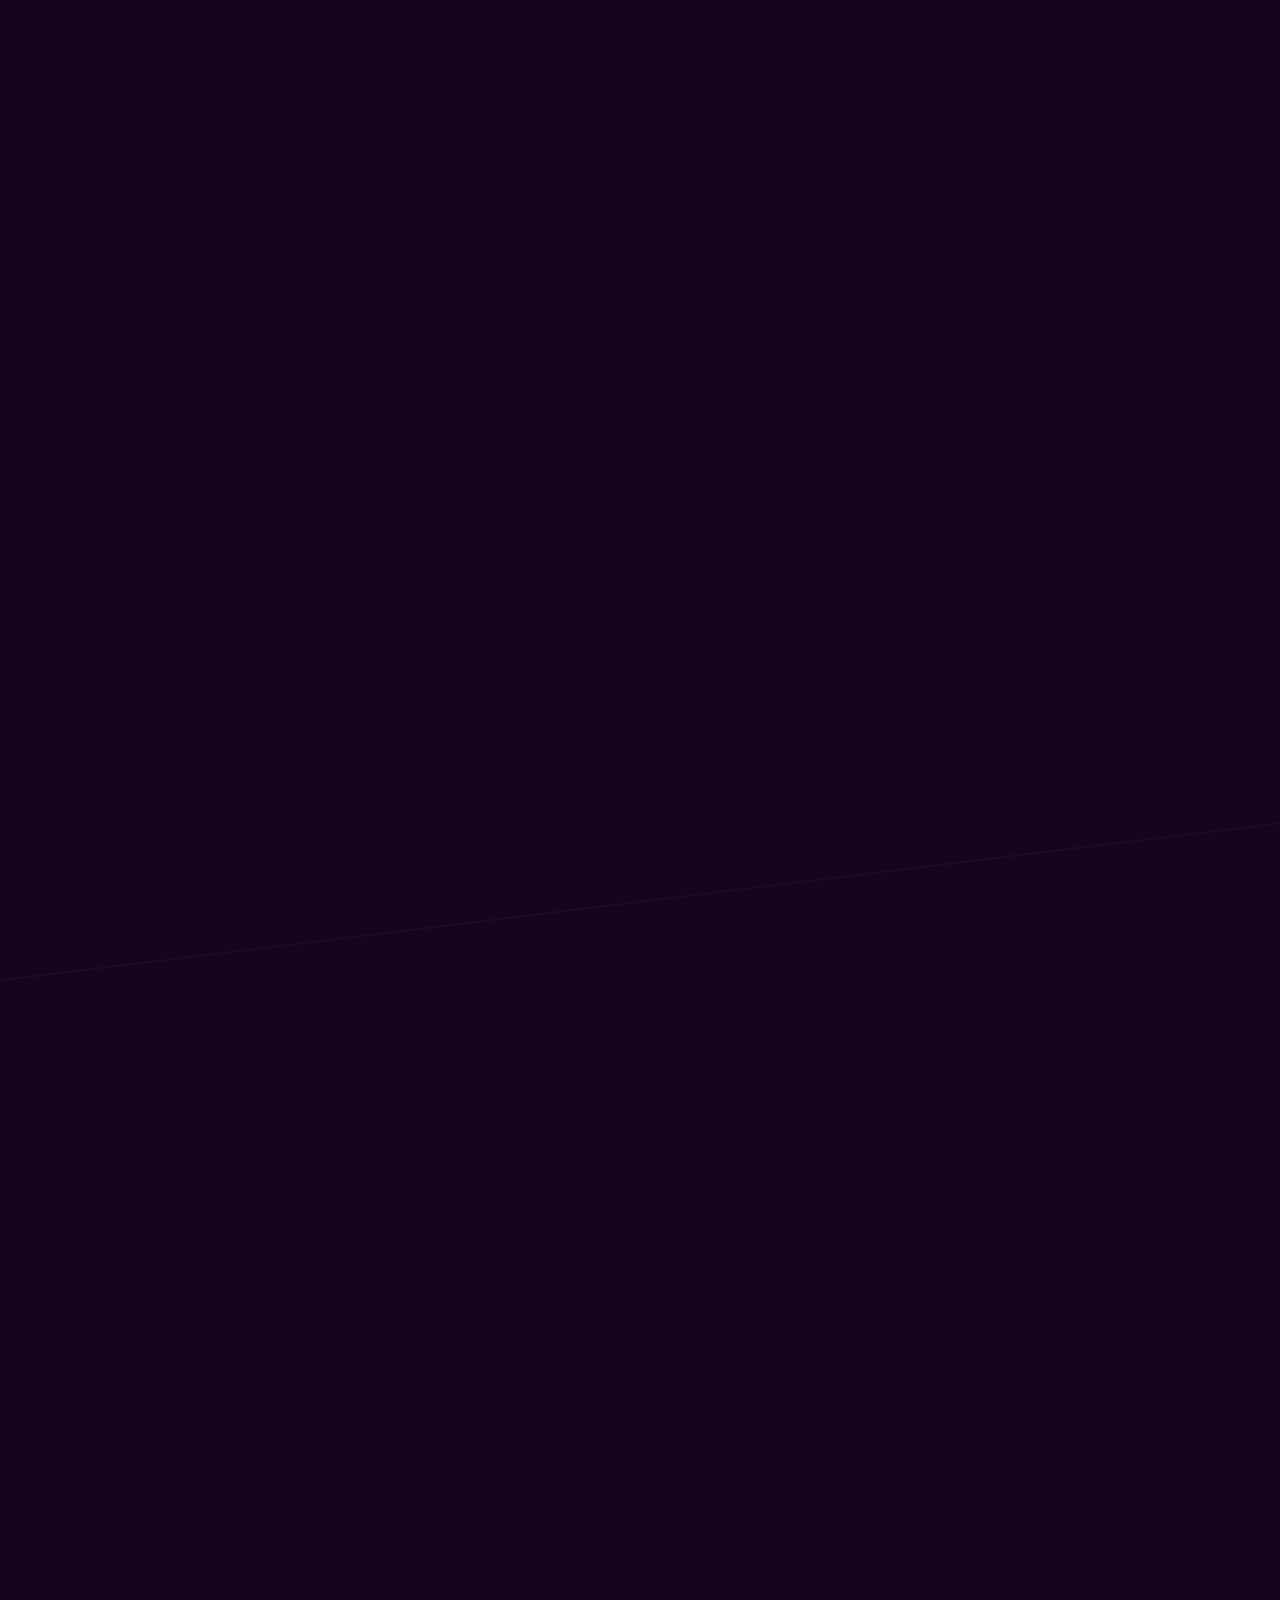
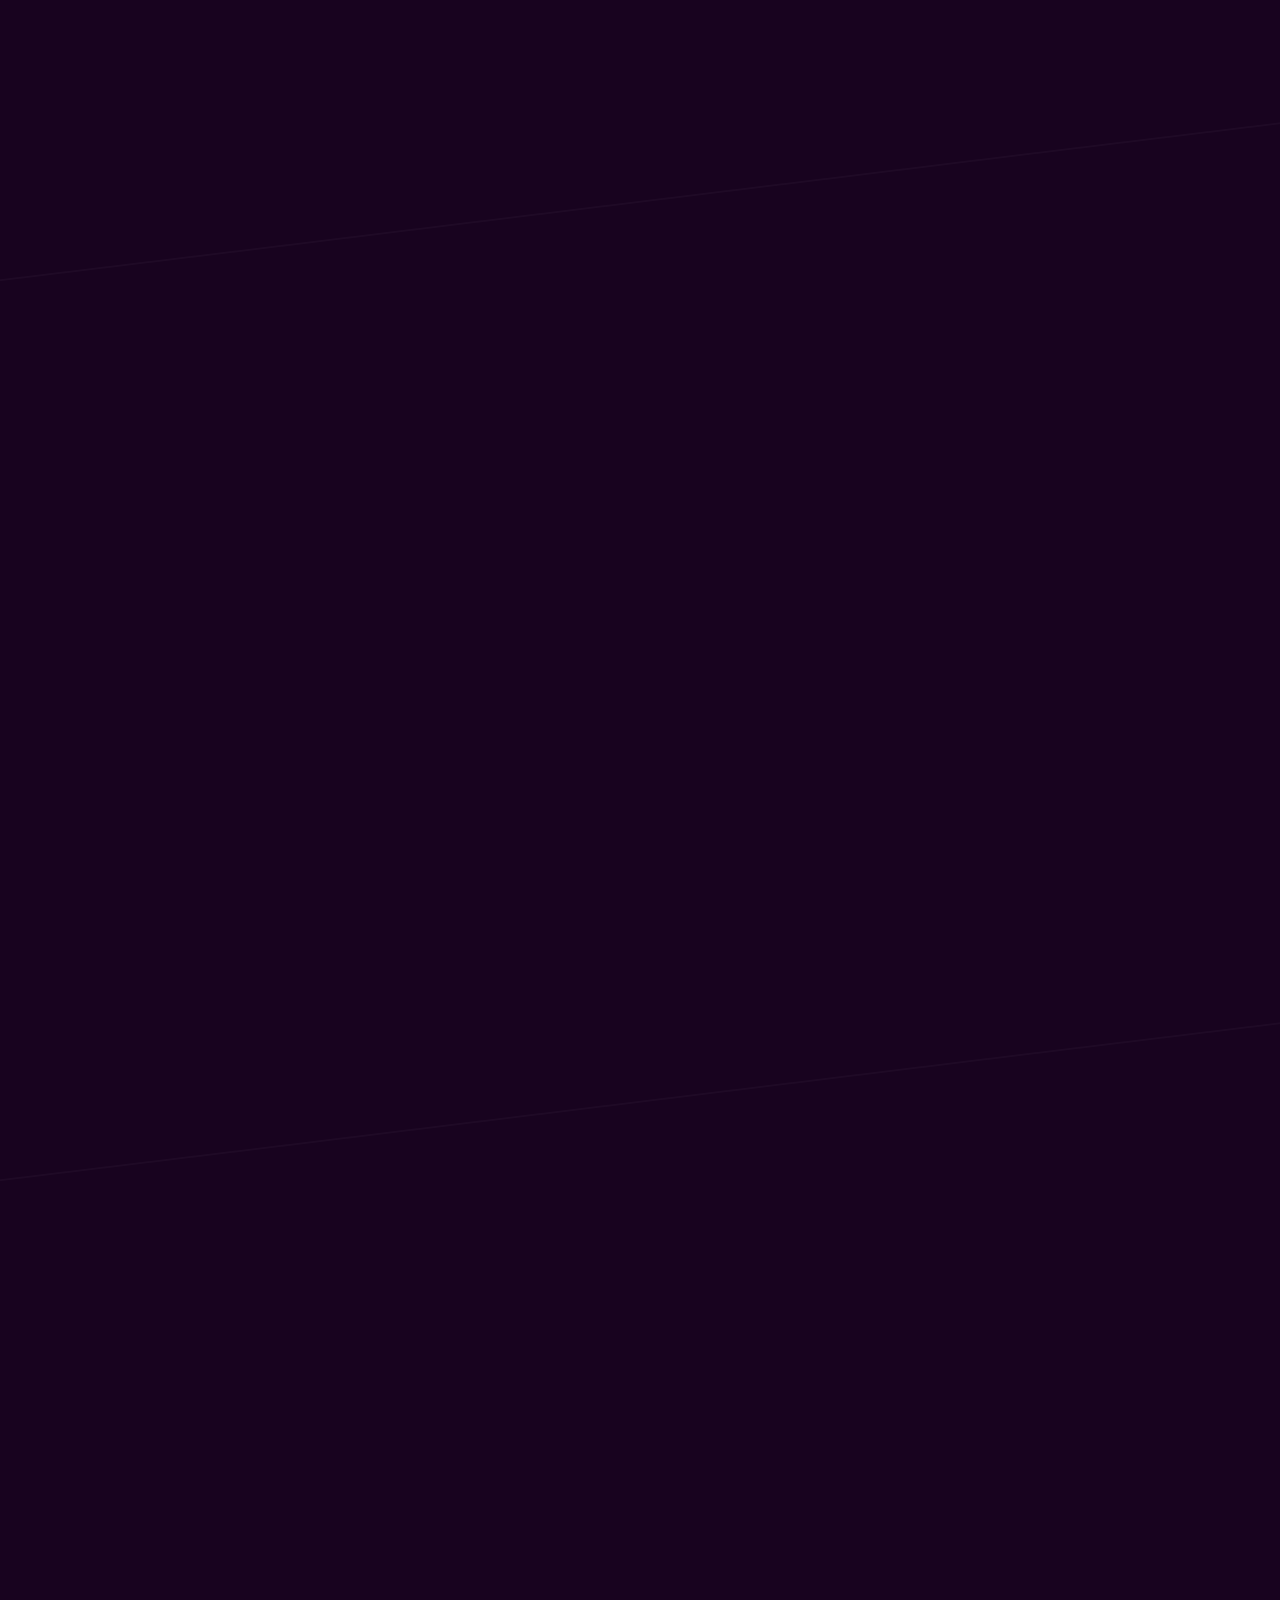
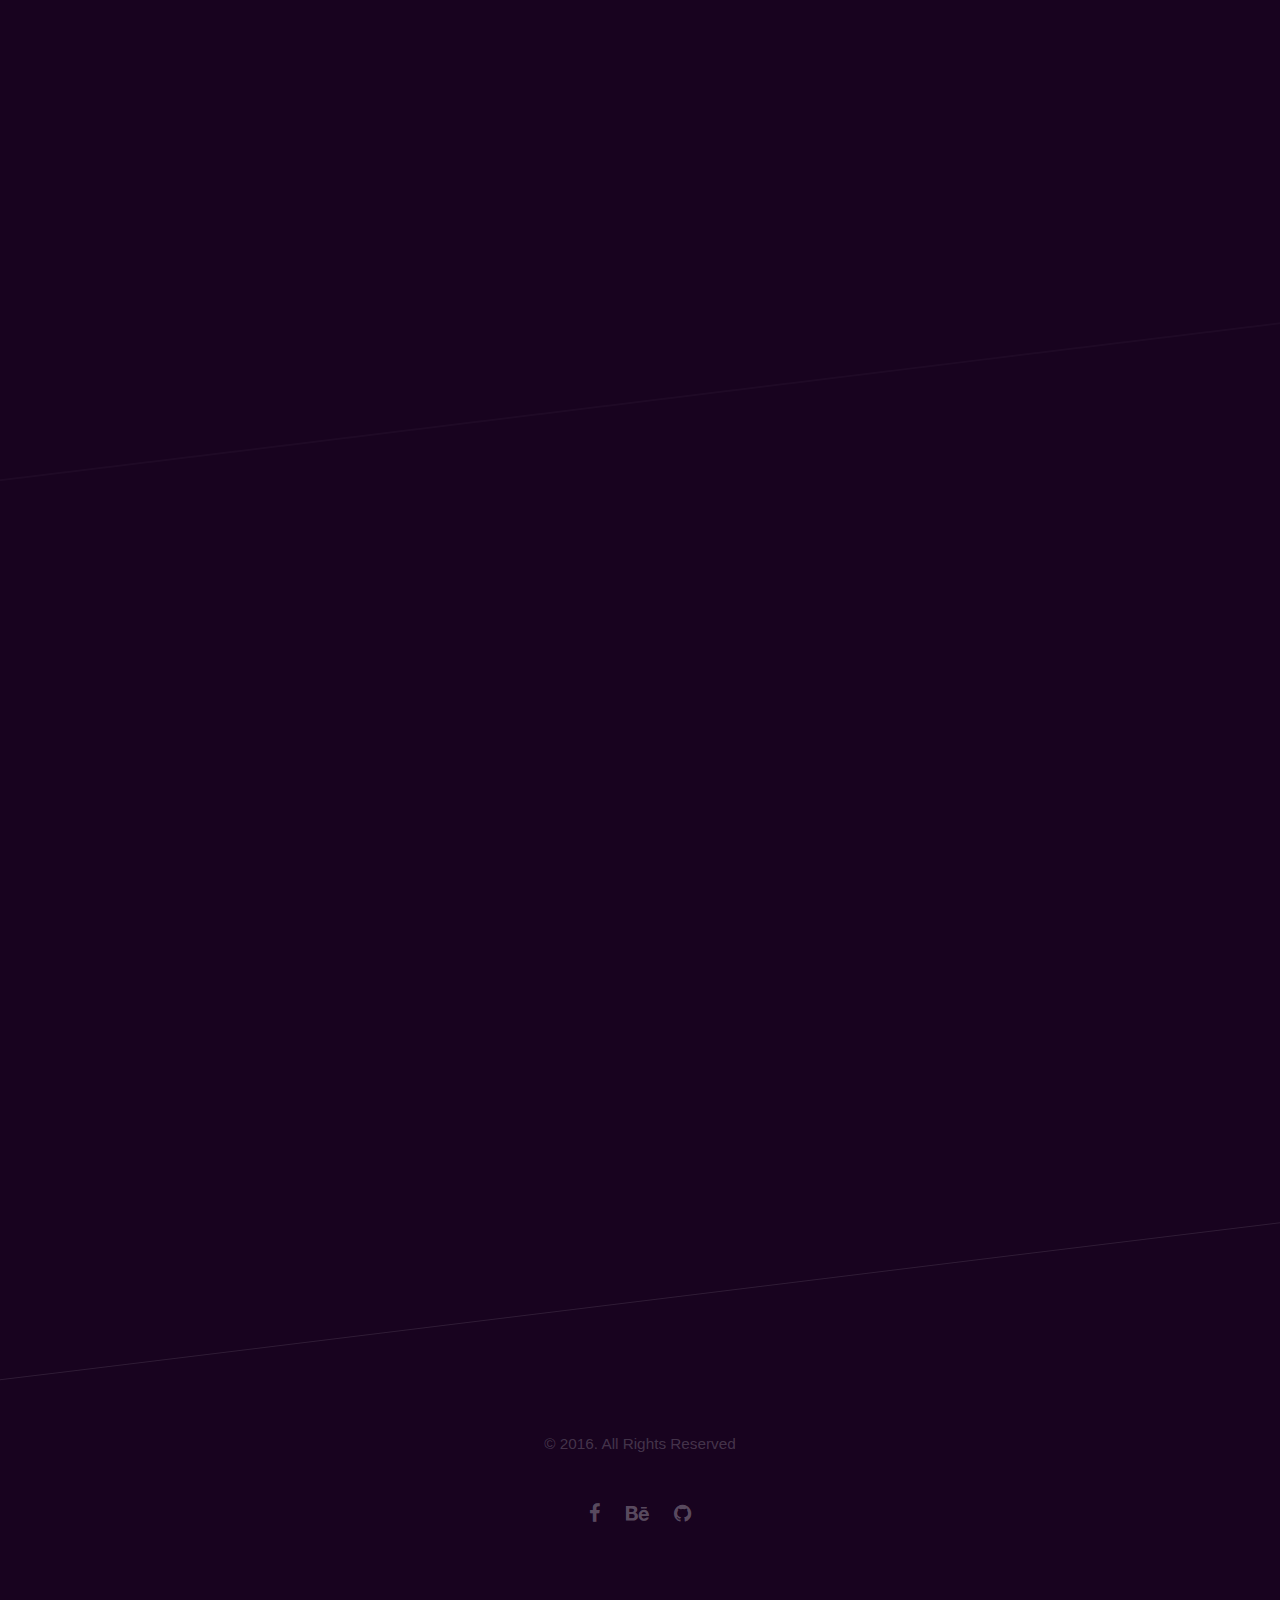
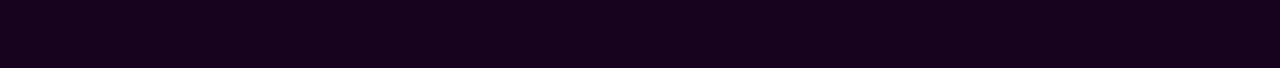
<file: index.html>
<!DOCTYPE html>
<!--[if lt IE 7]>      <html class="no-js lt-ie9 lt-ie8 lt-ie7"> <![endif]-->
<!--[if IE 7]>         <html class="no-js lt-ie9 lt-ie8"> <![endif]-->
<!--[if IE 8]>         <html class="no-js lt-ie9"> <![endif]-->
<!--[if gt IE 8]><!--> <html class="no-js"> <!--<![endif]-->
	<head>
	<meta charset="utf-8">
	<meta http-equiv="X-UA-Compatible" content="IE=edge">
	<title>Vladyslav Burdeniuk - Home</title>
	<meta name="viewport" content="width=device-width, initial-scale=1">
	<meta name="description" content="Vladyslav Burdeniuk. Junior Front-End Developer / Web Designer" />
	<meta name="keywords" content="front-end development, UI/UX, web development, landing page, responsive design, adaptive design, web design"/>


        <!-- favicon -->
		<link rel="shortcut icon" href="images/favicon.ico">
	
	<link href="https://fonts.googleapis.com/css?family=Work+Sans:400,300,600,700' rel='stylesheet" type="text/css">
	<link href="https://fonts.googleapis.com/css?family=Playfair+Display:400,400italic,700italic,700" rel="stylesheet" type="text/css">
	<!-- Animate.css -->
	<link rel="stylesheet" href="css/animate.css">
	<!-- Flexslider -->
	<link rel="stylesheet" href="css/flexslider.css">
	<!-- Icomoon Icon Fonts-->
	<link rel="stylesheet" href="css/icomoon.css">
	<!-- Bootstrap  -->
	<link rel="stylesheet" href="css/bootstrap.css">

	<link rel="stylesheet" id="theme-switch" href="css/style.css">


	<!-- jQuery -->
	<script src="js/jquery.min.js"></script>
	<!-- jQuery Cookie -->
	<script src="js/jquery.cookie.js"></script>
	<script>
		if ( $.cookie('styleCookie') === 'style-light.css') {
			$('html, body').css('background', '#eeeeee');
		} else if ($.cookie('styleCookie') === 'style.css') {
			$('html, body').css('background', '#222222');
		}
	
	</script>
	<!-- jQuery Easing -->
	<script src="js/jquery.easing.1.3.js"></script>
	<!-- Bootstrap -->
	<script src="js/bootstrap.min.js"></script>
	<!-- Waypoints -->
	<script src="js/jquery.waypoints.min.js"></script>
	<!-- Flexslider -->
	<script src="js/jquery.flexslider-min.js"></script>

	<!-- Viewport Units Buggyfill -->
	<script src="js/viewport-units-buggyfill.js"></script>
	
	<!-- Main JS  -->
	<script src="js/main.js"></script>

	<!-- Modernizr JS -->
	<script src="js/modernizr-2.6.2.min.js"></script>
	<!-- FOR IE9 below -->
	<!--[if lt IE 9]>
	<script src="js/respond.min.js"></script>
	<![endif]-->

	</head>

	<body>
	
	<!-- Loader -->
	<div class="fh5co-loader"></div>
	
	<div id="fh5co-page">
		<nav id="fh5co-nav" role="navigation">
			<ul>
				<li class="animate-box fh5co-active"><a href="index.html" class="transition">Home</a></li>
				<li class="animate-box"><a href="about.html" class="transition">Bio</a></li>
			</ul>
		</nav>
		
		<header id="fh5co-header" role="banner" class="fh5co-project js-fh5co-waypoint no-border" data-colorbg="#222222" data-next="yes">
			<div class="container">
				<div class="fh5co-text-wrap animate-box">
					<div class="fh5co-intro-text">
						<h1>Hello, my name is Vlad. I&acute;m a Front-end Developer <span>and</span> UI/UX designer</h1>
					</div>
				</div>
			</div>
			<div class="btn-next animate-box fh5co-learn-more">
				<a href="#" class="scroll-btn">
					<span>See my portfolio</span>
					<i class="icon-chevron-down"></i>
				</a>
			</div>
		</header>
		<!-- data-colorbg="#8cc53e"  -->
		<div class="fh5co-project js-fh5co-waypoint" data-bgcolor="" data-next="yes">
			<div class="container">
				<div class="fh5co-project-inner row">
					<div class="fh5co-imgs col-md-8 animate-box">
						<div class="img-holder-1 animate-box">
							<img src="images/work_1_large.jpg" alt="work-1-big">
						</div>
						<div class="img-holder-2 animate-box" >
							<img src="images/work_1_small.jpg" alt="work-2-small">
						</div>
					</div>
					<div class="fh5co-text col-md-4 animate-box">
						<h2>Loso project</h2>
						<p>A totally responsive web-site made with HTML5, CSS3, JS, jQuery and Bootstrap</p>
						<p><a href="work_1.html" class="btn btn-light btn-outline transition">View the Project</a></p>
					</div>
				</div>

			</div>
		</div>
		<!-- data-colorbg="#FF6138" -->
		<div class="fh5co-project js-fh5co-waypoint fh5co-reverse" data-colorbg="" data-next="yes">
			<div class="container">
				<div class="fh5co-project-inner row">
					<div class="fh5co-imgs col-md-8 col-md-push-4 animate-box">
						<div class="img-holder-1 animate-box">
							<img src="images/work_2_large.jpg" alt="work-2-big">
						</div>
						<div class="img-holder-2 animate-box">
							<img src="images/work_2_small.jpg" alt="work-2-small">
						</div>
					</div>
					<div class="fh5co-text col-md-4 col-md-pull-8 animate-box">
						<h2>27writers.com</h2>
						<p>A totally responsive landing page for an academic writing agency</p>
						<p><a href="work_2.html" class="btn btn-light btn-outline transition">View the Project</a></p>
					</div>
				</div>

			</div>
		</div>
		
		<!-- data-colorbg="#2d4059" -->
		<div class="fh5co-project js-fh5co-waypoint" data-colorbg="" data-next="yes">
			<div class="container">
				<div class="fh5co-project-inner row">
					<div class="fh5co-imgs col-md-8 animate-box">
						<div class="img-holder-1 animate-box">
							<img src="images/work_3_large.jpg" alt="work-3-large">
						</div>
						<div class="img-holder-2 animate-box">
							<img src="images/work_3_small.jpg" alt="work-3-small">
						</div>
					</div>
					<div class="fh5co-text col-md-4 animate-box">
						<h2>Portfolio Landing Page</h2>
						<p>A totally responsive personal portfolio website for a Software Engineer</p>
						<p><a href="work_3.html" class="btn btn-light btn-outline transition">View the Project</a></p>
					</div>
				</div>

			</div>
		</div>
		<!-- data-colorbg="#7bc74d" -->
		<div class="fh5co-project js-fh5co-waypoint fh5co-reverse" data-colorbg="">
			<div class="container">
				<div class="fh5co-project-inner row">
					<div class="fh5co-imgs col-md-8 col-md-push-4 animate-box">
						<div class="img-holder-1 animate-box">
							<img src="images/work_4_large.jpg" alt="work-4-large">
						</div>
						<div class="img-holder-2 animate-box">
							<img src="images/work_4_small.jpg" alt="work-4-small">
						</div>
					</div>
					<div class="fh5co-text col-md-4 col-md-pull-8 animate-box">
						<h2>Customized emails</h2>
						<p>Adaptive emails made with HTML5 and inline CSS3</p>
						<p><a href="work_4.html" class="btn btn-light btn-outline transition">View the Project</a></p>
					</div>
				</div>

			</div>
		</div>
		<footer id="fh5co-footer" class="js-fh5co-waypoint">
			<div class="container">
				<div class="row">
					<div class="col-md-12 text-center">
						<p><small>&copy; 2016. All Rights Reserved </small> </p>
						<ul class="fh5co-social">
							<li>
								<a href="https://www.facebook.com/burdenyuchok" target="_blank"><i class="icon-facebook"></i></a>
							</li>
							<li>
								<a href="https://www.behance.net/burdenyuchok" target="_blank"><i class="icon-behance"></i></a>
							</li>
							<li>
								<a href="https://github.com/burdenyuchok" target="_blank"><i class="icon-github"></i></a>
							</li>
						</ul>
					</div>
				</div>
			</div>
		</footer>

	</div>
	
			
	

	</body>
</html>
</file>
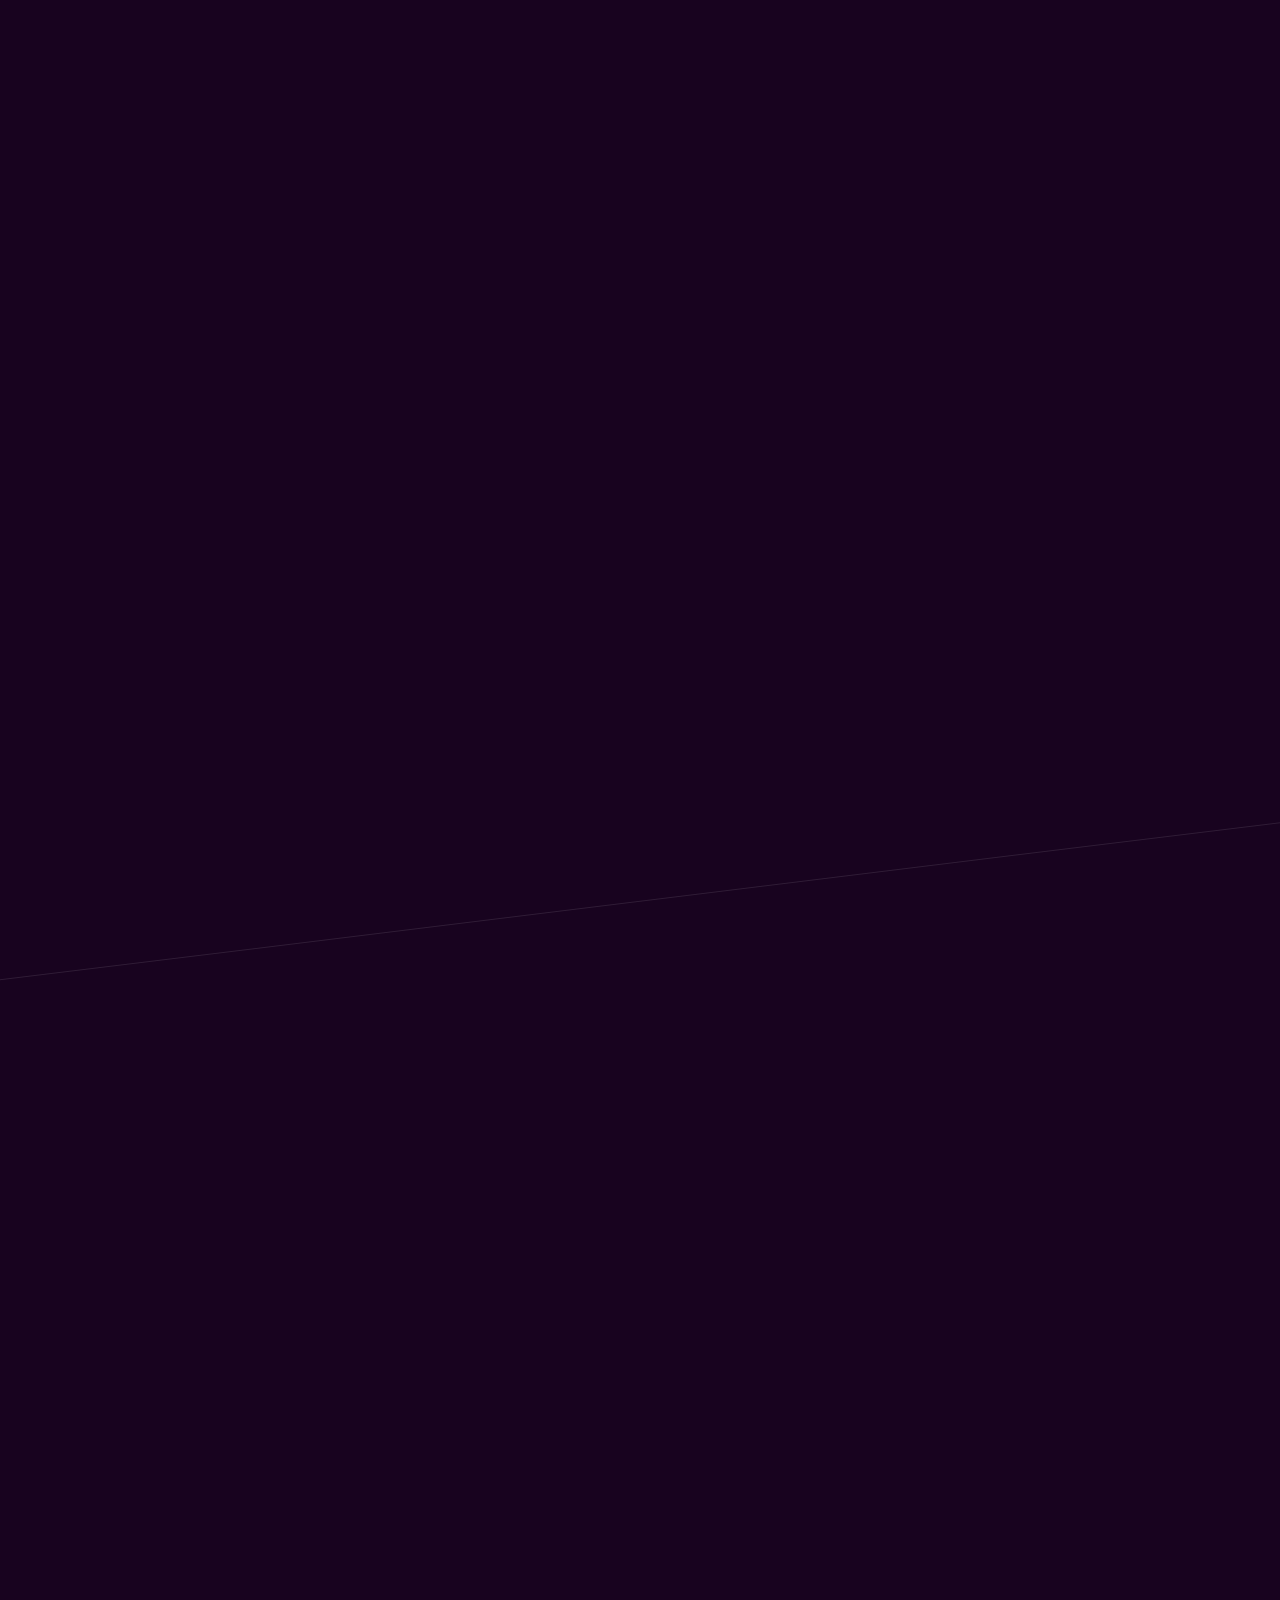
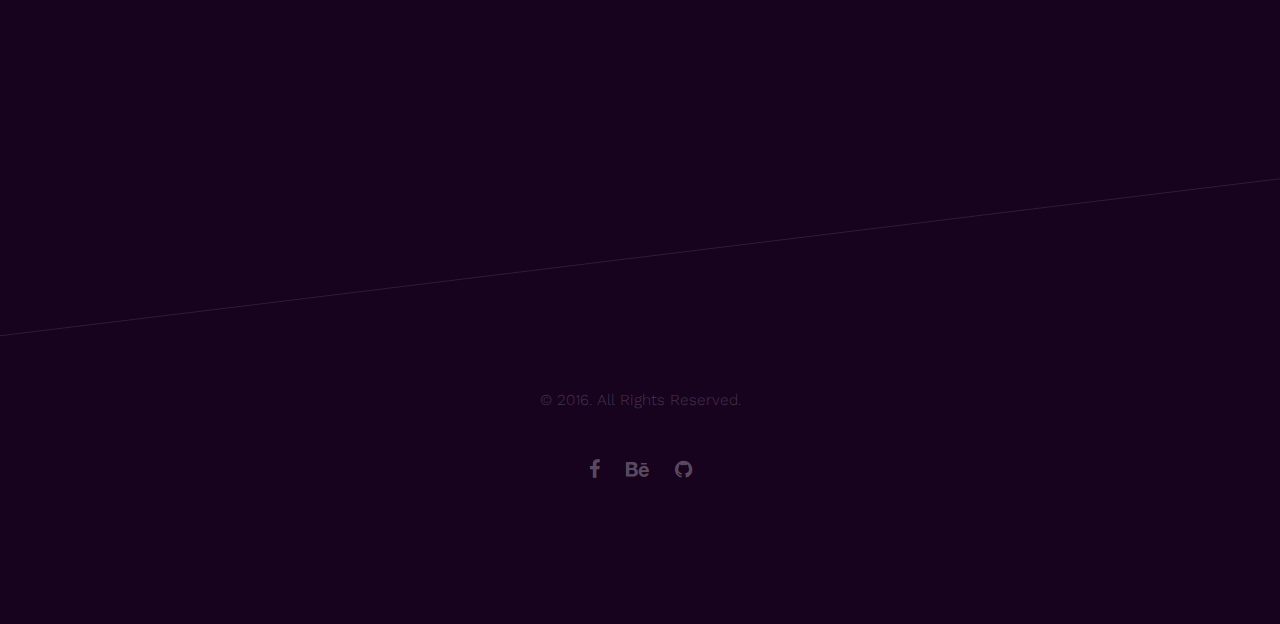
<file: about.html>
<!DOCTYPE html>
<!--[if lt IE 7]>      <html class="no-js lt-ie9 lt-ie8 lt-ie7"> <![endif]-->
<!--[if IE 7]>         <html class="no-js lt-ie9 lt-ie8"> <![endif]-->
<!--[if IE 8]>         <html class="no-js lt-ie9"> <![endif]-->
<!--[if gt IE 8]><!--> <html class="no-js"> <!--<![endif]-->
	<head>
	<meta charset="utf-8">
	<meta http-equiv="X-UA-Compatible" content="IE=edge">
	<title>Vladyslav Burdeniuk - Bio</title>
	<meta name="viewport" content="width=device-width, initial-scale=1">
	<meta name="description" content="Front-End Developer Portfolio" />
	<meta name="keywords" content="free html5, free template, free bootstrap, html5, css3, mobile first, responsive" />

		<!-- Place favicon.ico and apple-touch-icon.png in the root directory -->
		<link rel="shortcut icon" href="images/favicon.ico">

	<link href='https://fonts.googleapis.com/css?family=Work+Sans:400,300,600,700' rel='stylesheet' type='text/css'>
	<link href='https://fonts.googleapis.com/css?family=Playfair+Display:400,400italic,700italic,700' rel='stylesheet' type='text/css'>
	<!-- Animate.css -->
	<link rel="stylesheet" href="css/animate.css">
	<!-- Flexslider -->
	<link rel="stylesheet" href="css/flexslider.css">
	<!-- Icomoon Icon Fonts-->
	<link rel="stylesheet" href="css/icomoon.css">
	<!-- Bootstrap  -->
	<link rel="stylesheet" href="css/bootstrap.css">

	<link rel="stylesheet" id="theme-switch" href="css/style.css">

	<!-- jQuery -->
	<script src="js/jquery.min.js"></script>
	<!-- jQuery Cookie -->
	<script src="js/jquery.cookie.js"></script>
	<script>
	if ( $.cookie('styleCookie') === 'style-light.css') {
		$('html, body').css('background', '#eeeeee');
	} else if ($.cookie('styleCookie') === 'style.css') {
		$('html, body').css('background', '#222222');
	}
	
	</script>
	<!-- jQuery Easing -->
	<script src="js/jquery.easing.1.3.js"></script>
	<!-- Bootstrap -->
	<script src="js/bootstrap.min.js"></script>
	<!-- Waypoints -->
	<script src="js/jquery.waypoints.min.js"></script>
	<!-- Flexslider -->
	<script src="js/jquery.flexslider-min.js"></script>

	<!-- Viewport Units Buggyfill -->
	<script src="js/viewport-units-buggyfill.js"></script>


	<!-- Main JS  -->
	<script src="js/main.js"></script>

	<!-- Modernizr JS -->
	<script src="js/modernizr-2.6.2.min.js"></script>
	<!-- FOR IE9 below -->
	<!--[if lt IE 9]>
	<script src="js/respond.min.js"></script>
	<![endif]-->

	</head>

	<body>
	
	<!-- Loader -->
	<div class="fh5co-loader"></div>
	
	<div id="fh5co-page">
		<nav id="fh5co-nav" role="navigation">
			<ul>
				<li class="animate-box"><a href="index.html" class="transition">Home</a></li>
				<li class="animate-box fh5co-active"><a href="about.html" class="transition">Bio</a></li>
			</ul>
		</nav>
		<header id="fh5co-header" role="banner" class="fh5co-project js-fh5co-waypoint no-border" data-colorbg="#222222" data-next="yes">
			<div class="container">
				<div class="fh5co-text-wrap animate-box">
					<div class="fh5co-intro-text">
                        <h1>Who Am I <span>&amp;</span> What I do </h1>
					</div>
				</div>
			</div>
			<div class="btn-next animate-box fh5co-learn-more">
				<a href="#" class="scroll-btn">
					<span>See the detail</span>
					<i class="icon-chevron-down"></i>
				</a>
			</div>
		</header>
<!-- Main Content-->
		<div class="js-fh5co-waypoint fh5co-project-detail" id="fh5co-main" data-colorbg="">
			<div class="container">

				
				<div class="row">
					<div class="col-md-12">
						
						<div class="row row-bottom-padded-sm animate-box">
							<div class="col-md-3">
								<h3 class="fh5co-section-heading"><span class="fh5co-number">N<sup>o</sup> 1</span> Bio</h3>
							</div>
							<div class="col-md-9">
								<p class="fh5co-lead">Hello again, my name is Vladyslav Burdeniuk. I am an experienced Front-End Developer and UI/UX Designer temporary based in Kyiv, Ukraine.</p>
							</div>
						</div>

						<div class="row animate-box row-bottom-padded-sm">
							<div class="col-md-3">
								<h3 class="fh5co-section-heading"><span class="fh5co-number">N<sup>o</sup> 2</span> Experience</h3>
							</div>
							<div class="col-md-9">
								
								<p class="fh5co-lead">With more than 3 years of experience in the web development industry, I have a profound understanding of how to create awesome and functional designs with a great user experience. I am passionate about clean code with a great functionality. My clients are based worldwide, so I will be happy to assist you with web development no matter where you live.</p>
							
							</div>
						</div>	
						

						<div class="row animate-box row-bottom-padded-sm">
							<div class="col-md-3">
								<h3 class="fh5co-section-heading"><span class="fh5co-number">N<sup>o</sup> 3</span> Connect</h3>
							</div>
							<div class="col-md-9">
								<ul class="fh5co-social fh5co-stack">
									<li>
										<a href="mailto:burdenyuchok@gmail.com"><i class="icon-mail2"></i>Send Email</a>
									</li>
									<li>
										<a href="https://www.behance.net/burdenyuchok" target="_blank"><i class="icon-behance"></i>Behance</a>
									</li>
									<li>
										<a href="https://www.facebook.com/burdenyuchok" target="_blank"><i class="icon-facebook"></i>Facebook</a>
									</li>
									<li>
										<a href="https://github.com/burdenyuchok" target="_blank"><i class="icon-github"></i>GitHub</a>
									</li>
									
								</ul>
							</div>
						</div>

					</div>
				</div>
			</div>
		</div>
<!-- Footer 	-->
		<footer id="fh5co-footer" class="js-fh5co-waypoint">
			<div class="container">
				<div class="row">
					<div class="col-md-12 text-center">
						<p><small>&copy; 2016. All Rights Reserved.</small> </p>
						<ul class="fh5co-social">
							<li>
								<a href="https://www.facebook.com/burdenyuchok" target="_blank"><i class="icon-facebook"></i></a>
							</li>
							<li>
								<a href="https://www.behance.net/burdenyuchok" target="_blank"><i class="icon-behance"></i></a>
							</li>
							<li>
								<a href="https://github.com/burdenyuchok" target="_blank"><i class="icon-github"></i></a>
							</li>
						</ul>
					</div>
				</div>
			</div>
		</footer>

	</div>

	</body>
</html>
</file>
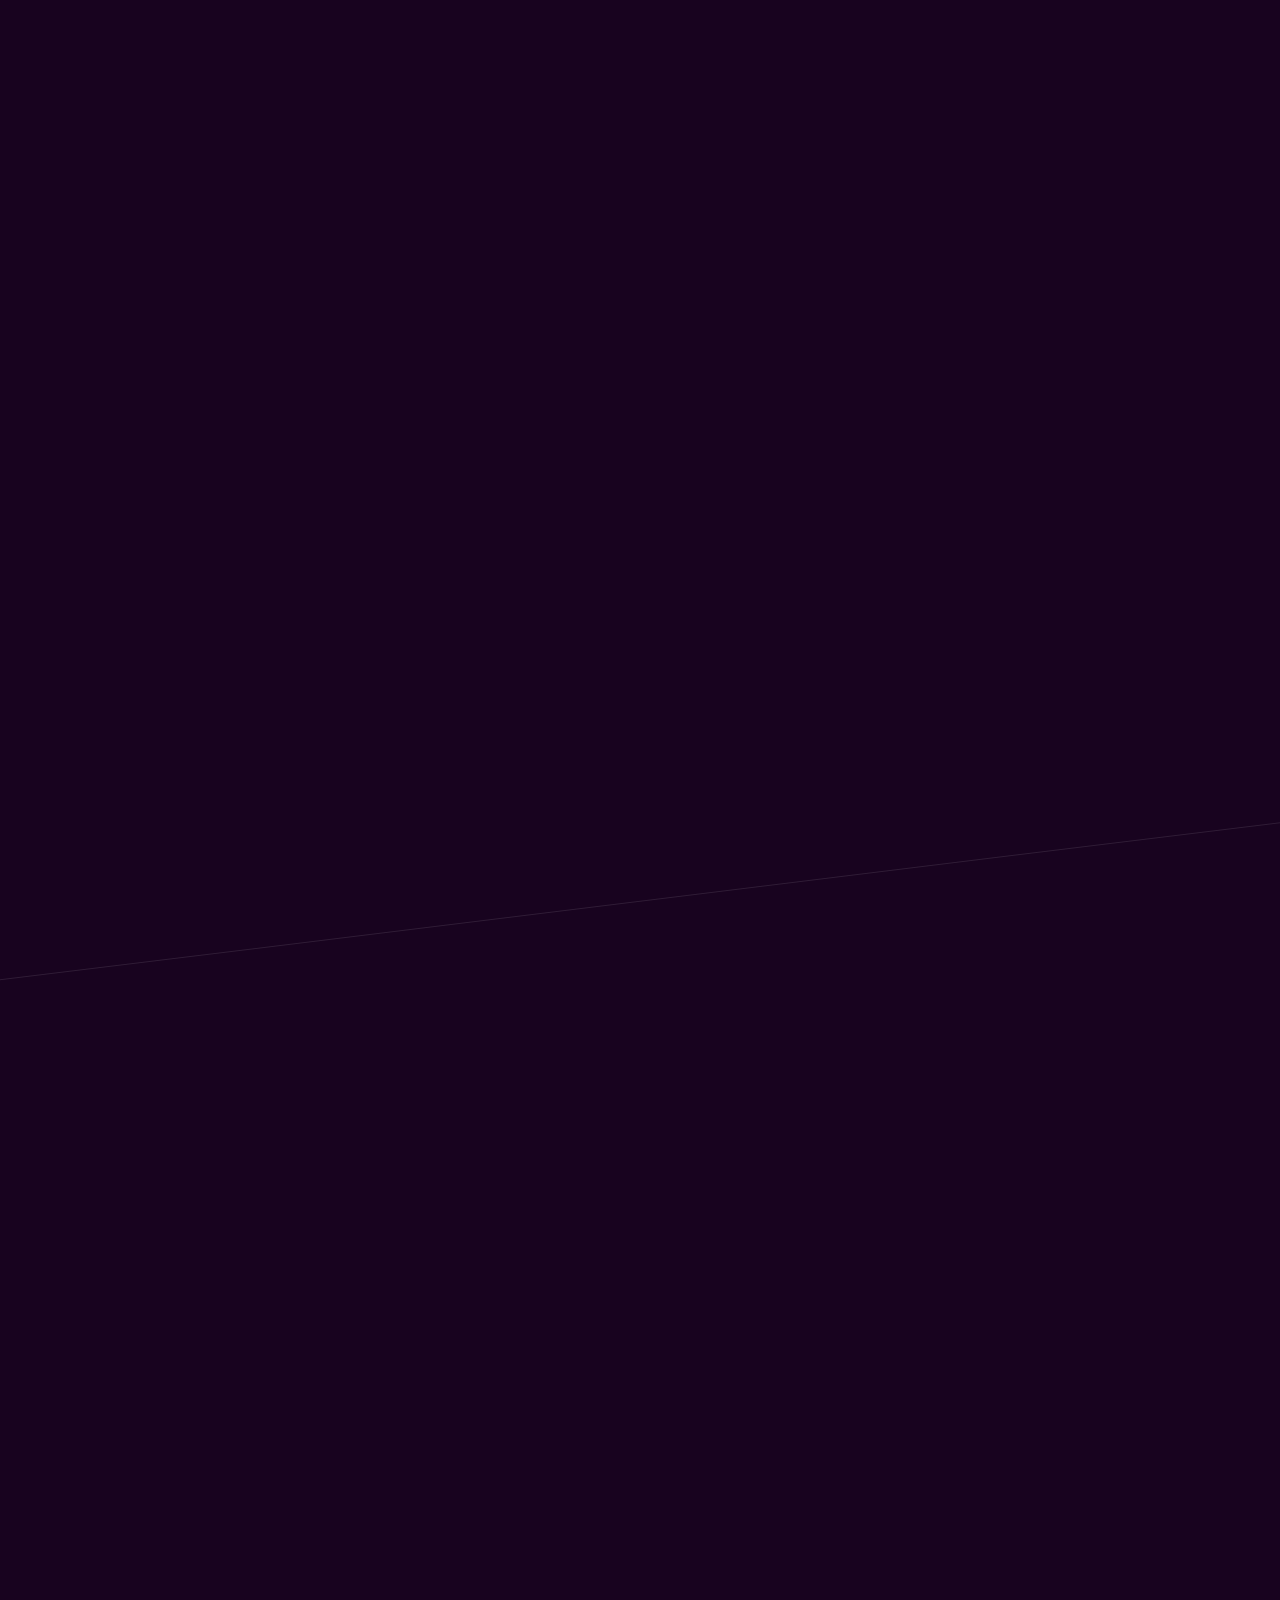
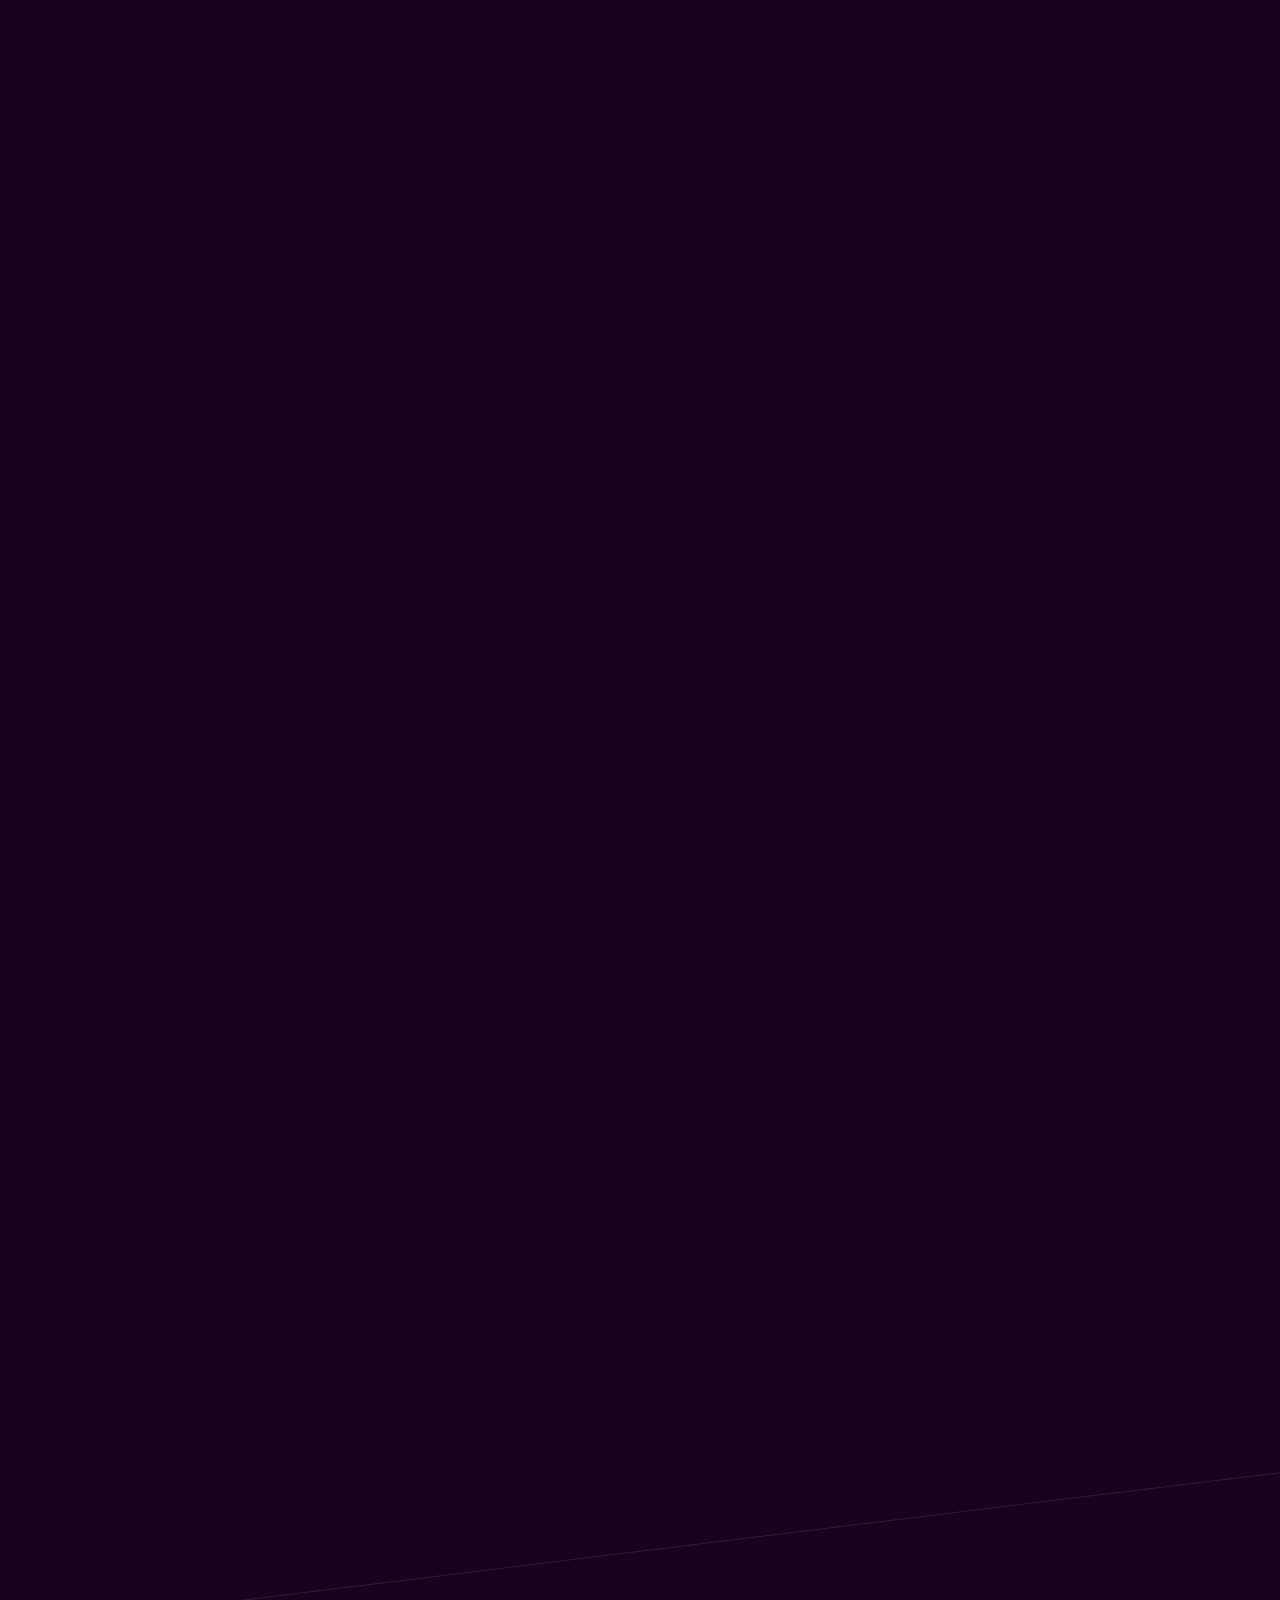
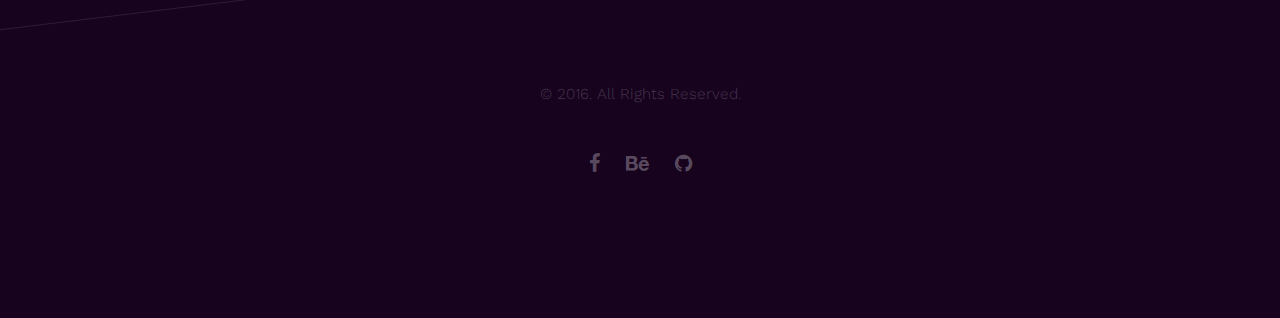
<file: work_1.html>
<!DOCTYPE html>
<!--[if lt IE 7]>      <html class="no-js lt-ie9 lt-ie8 lt-ie7"> <![endif]-->
<!--[if IE 7]>         <html class="no-js lt-ie9 lt-ie8"> <![endif]-->
<!--[if IE 8]>         <html class="no-js lt-ie9"> <![endif]-->
<!--[if gt IE 8]><!--> <html class="no-js"> <!--<![endif]-->
	<head>
	<meta charset="utf-8">
	<meta http-equiv="X-UA-Compatible" content="IE=edge">
	<title>Loso Project</title>
	<meta name="viewport" content="width=device-width, initial-scale=1">
	<meta name="description" content="Simple, clean, responsive website built with html5, CSS3, Js, jQuery and Bootstrap" />
	<meta name="keywords" content="web, design, html, css, html5, css3, javascript, jquery, bootstrap, development" />


	<!-- Place favicon.ico and apple-touch-icon.png in the root directory -->
	<link rel="shortcut icon" href="images/favicon.ico">
	
	<link href='https://fonts.googleapis.com/css?family=Work+Sans:400,300,600,700' rel='stylesheet' type='text/css'>
	<link href='https://fonts.googleapis.com/css?family=Playfair+Display:400,400italic,700italic,700' rel='stylesheet' type='text/css'>
	<!-- Animate.css -->
	<link rel="stylesheet" href="css/animate.css">
	<!-- Flexslider -->
	<link rel="stylesheet" href="css/flexslider.css">
	<!-- Icomoon Icon Fonts-->
	<link rel="stylesheet" href="css/icomoon.css">
	<!-- Bootstrap  -->
	<link rel="stylesheet" href="css/bootstrap.css">

	<link rel="stylesheet" id="theme-switch" href="css/style.css">
	
	<!-- jQuery -->
	<script src="js/jquery.min.js"></script>
	<!-- jQuery Cookie -->
	<script src="js/jquery.cookie.js"></script>
	<script>
	if ( $.cookie('styleCookie') === 'style-light.css') {
		$('html, body').css('background', '#eeeeee');
	} else if ($.cookie('styleCookie') === 'style.css') {
		$('html, body').css('background', '#222222');
	}
	
	</script>
	<!-- jQuery Easing -->
	<script src="js/jquery.easing.1.3.js"></script>
	<!-- Bootstrap -->
	<script src="js/bootstrap.min.js"></script>
	<!-- Waypoints -->
	<script src="js/jquery.waypoints.min.js"></script>
	<!-- Flexslider -->
	<script src="js/jquery.flexslider-min.js"></script>

	<!-- Viewport Units Buggyfill -->
	<script src="js/viewport-units-buggyfill.js"></script>
	
	<!-- Main JS  -->
	<script src="js/main.js"></script>

	<!-- Modernizr JS -->
	<script src="js/modernizr-2.6.2.min.js"></script>
	<!-- FOR IE9 below -->
	<!--[if lt IE 9]>
	<script src="js/respond.min.js"></script>
	<![endif]-->

	</head>

	<body>
	
	<!-- Loader -->
	<div class="fh5co-loader"></div>
	
	<div id="fh5co-page">
		<nav id="fh5co-nav" role="navigation">
			<ul>
				<li class="animate-box"><a href="index.html" class="transition">Home</a></li>
				<li class="animate-box"><a href="about.html" class="transition">Bio</a></li>
			</ul>
		</nav>
		<header id="fh5co-header" role="banner" class="fh5co-project js-fh5co-waypoint no-border" data-colorbg="#222222" data-next="yes">
			<div class="container">
				<div class="fh5co-text-wrap animate-box">
					<div class="fh5co-intro-text">
						<h1>Loso Project</h1>
					</div>
				</div>
			</div>
			<div class="btn-next animate-box fh5co-learn-more">
				<a href="#" class="scroll-btn">
					<span>See the detail</span>
					<i class="icon-chevron-down"></i>
				</a>
			</div>
		</header>

		<div class="js-fh5co-waypoint fh5co-project-detail" id="fh5co-main" data-colorbg="">
			<div class="container">


				<div class="row">
					<div class="col-md-12">
						
						<div class="row row-bottom-padded-sm animate-box">
							<div class="col-md-3">
								<h3 class="fh5co-section-heading"><span class="fh5co-number">N<sup>o</sup> 1</span> About Project</h3>
							</div>
							<div class="col-md-9">
								<p class="fh5co-lead">A totally responsive website made with HTML5, CSS3, JavaScript, jQuery and Bootstrap</p>
								<p>The client's goal was to make a new fully responsive website. <br> The task was completed within the one working week.</p>
							</div>
						</div>

						<div class="row animate-box">
							<div class="col-md-12">
								<figure><img src="images/macbook_work_1.png" class="img-responsive" alt="Free HTML5 Bootstrap Template"></figure>
							</div>
						</div>


						<div class="row animate-box row-bottom-padded-sm ">
							<div class="col-md-3">
								<h3 class="fh5co-section-heading"><span class="fh5co-number">N<sup>o</sup> 2</span> The Process</h3>
							</div>
							<div class="col-md-9">
								
								<p class="fh5co-lead">The primary objective was to redesign the current landing page to increase its conversion rate and attract new clients.</p>
								<p>The website was developed by means of HTML5, CSS3, JavaScript, jQuery libraries, Animate CSS libraries.</p>

							</div>
						</div>	
						

						<div class="row row-bottom-padded-sm animate-box">
							<div class="col-md-3">
								<h3 class="fh5co-section-heading"><span class="fh5co-number">N<sup>o</sup> 3</span> Roles</h3>
							</div>
							<div class="col-md-9">
								
								<ul class="fh5co-list-style-1 fh5co-inline">
									<li>Web Development</li>
									<li>Mobile Development</li>
									<li>Web / Mobile Design</li>
									<li>UI/UX</li>
								</ul>
								<ul class="fh5co-list-style-1 fh5co-inline">
									<li>Logo</li>
									<li>Branding</li>
									<li>Graphic Design</li>
									
								</ul>
							</div>
							
						</div>

						<div class="row row-bottom-padded-sm animate-box">
							<div class="col-md-3">
								<h3 class="fh5co-section-heading"><span class="fh5co-number">N<sup>o</sup> 4</span> Testimony</h3>
							</div>
							<div class="col-md-9">
								
								<blockquote class="fh5co-testimony">
									<p class="fh5co-quote">&ldquo;It was easy to communicate with Vladyslav. He has completed the work before the deadline and met all the initial requirements.&rdquo;</p>
									<p><cite>&mdash; Ben Stellar, CEO &amp; Founder</cite></p>
								</blockquote>
							</div>
							
						</div>

						<div class="row animate-box row-bottom-padded-sm">
							<div class="col-md-3">
								<h3 class="fh5co-section-heading"><span class="fh5co-number">N<sup>o</sup> 5</span> Website</h3>
							</div>
							<div class="col-md-9">
								<p><a href="http://loso-project.27writers.com" target="_blank">Loso Company</a></p>
							</div>
						</div>


						<div class="row animate-box row-bottom-padded-sm">
							<div class="col-md-3">
								<h3 class="fh5co-section-heading"><span class="fh5co-number">N<sup>o</sup> 6</span> More Projects</h3>
							</div>
							<div class="col-md-9">
								<div class="flexslider">
								  <ul class="slides">
								    <li>
								      <a href="work_1.html" class="transition"><img src="images/work_1_large.jpg" /></a>
								    </li>
								    <li>
								      <a href="work_2.html" class="transition"><img src="images/work_2_large.jpg" /></a>
								    </li>
								    <li>
								      <a href="work_3.html" class="transition"><img src="images/work_3_large.jpg" /></a>
								    </li>
								    <li>
								      <a href="work_4.html" class="transition"><img src="images/work_4_large.jpg" /></a>
								    </li>
								  </ul>
								</div>
							</div>
						</div>

					</div>
				</div> 

	

			</div>
		</div>

		<footer id="fh5co-footer" class="js-fh5co-waypoint">
			<div class="container">
				<div class="row">
					<div class="col-md-12 text-center">
						<p><small>&copy; 2016. All Rights Reserved.</small> </p>
						<ul class="fh5co-social">
							<li>
								<a href="https://www.facebook.com/burdenyuchok" target="_blank"><i class="icon-facebook"></i></a>
							</li>
							<li>
								<a href="https://www.behance.net/burdenyuchok" target="_blank"><i class="icon-behance"></i></a>
							</li>
							<li>
								<a href="https://github.com/burdenyuchok" target="_blank"><i class="icon-github"></i></a>
							</li>
						</ul>
					</div>
				</div>
			</div>
		</footer>

	</div>



	</body>
</html>
</file>
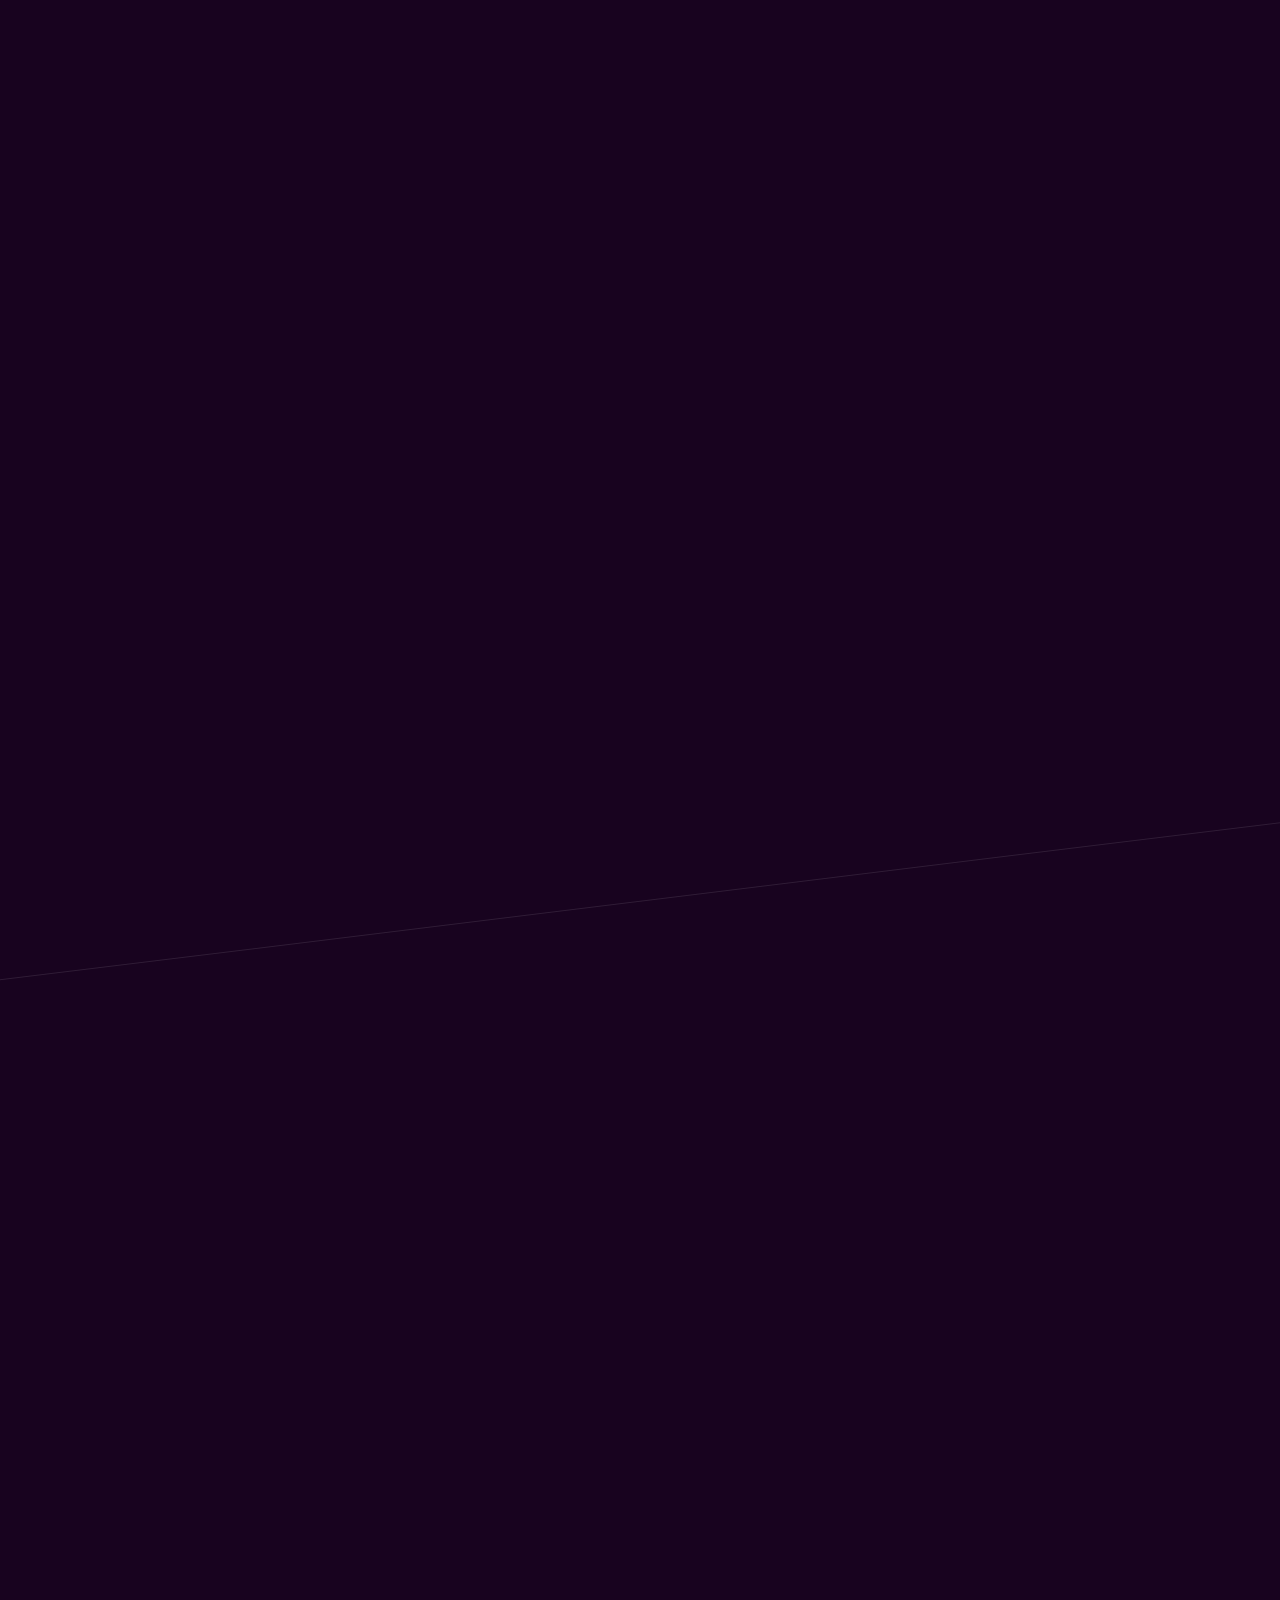
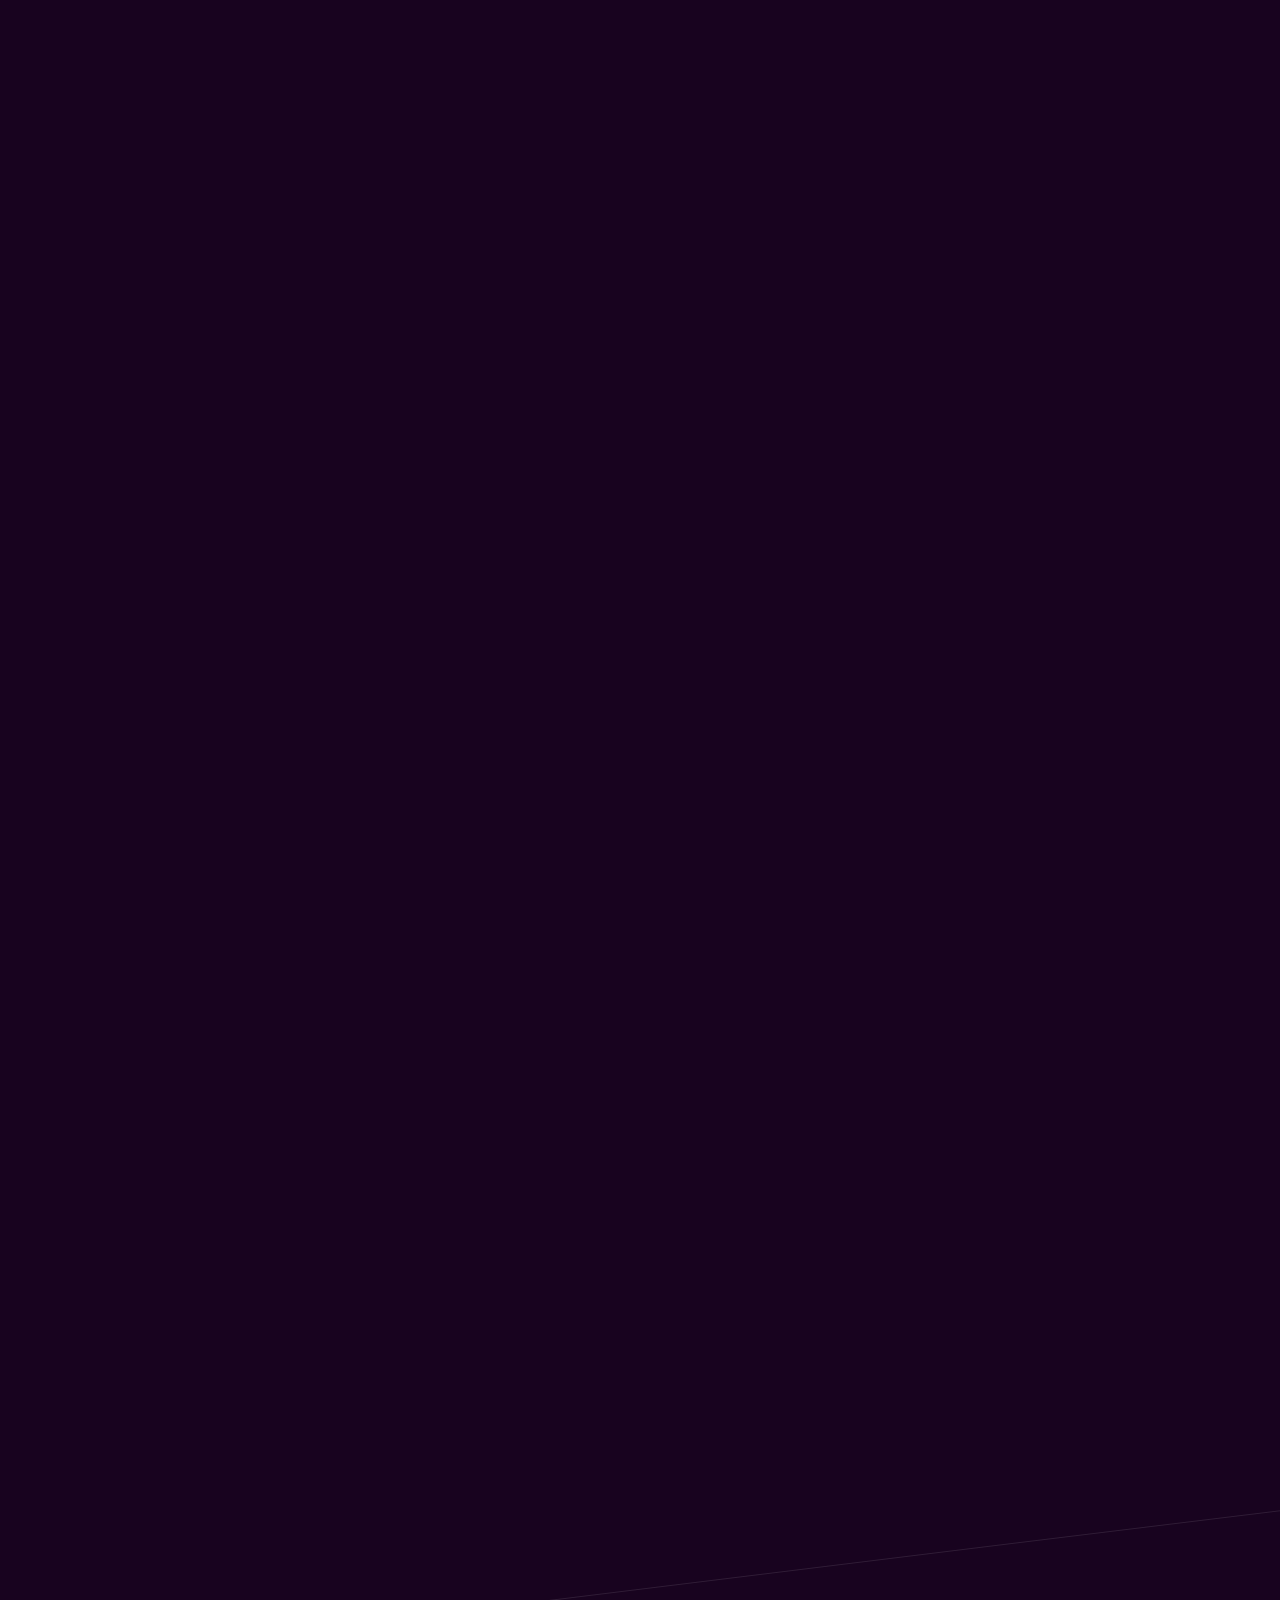
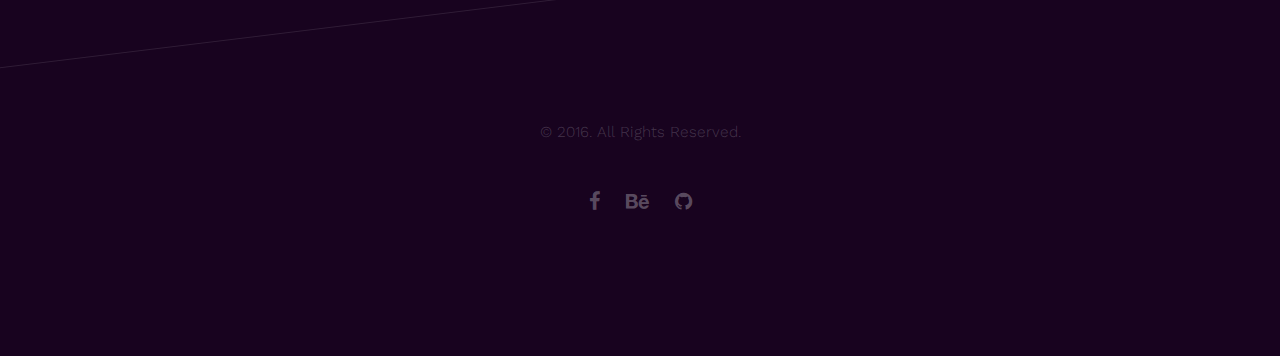
<file: work_2.html>
<!DOCTYPE html>
<!--[if lt IE 7]>      <html class="no-js lt-ie9 lt-ie8 lt-ie7"> <![endif]-->
<!--[if IE 7]>         <html class="no-js lt-ie9 lt-ie8"> <![endif]-->
<!--[if IE 8]>         <html class="no-js lt-ie9"> <![endif]-->
<!--[if gt IE 8]><!--> <html class="no-js"> <!--<![endif]-->
	<head>
	<meta charset="utf-8">
	<meta http-equiv="X-UA-Compatible" content="IE=edge">
	<title>27writers</title>
	<meta name="viewport" content="width=device-width, initial-scale=1">
	<meta name="description" content="Job offer for Ukrainian copywriters fluent in English. Take your chance to make money writing. We offer remote job, flexible schedule, and high salary." />
	<meta name="keywords" content="freelance job in Ukraine, copywriting, remote job for writers, удаленная работа для писателей, копирайтер на английском языке, вакансии для писателей, high salary for Ukrainians" />


	<!-- favicon -->
	<link rel="shortcut icon" href="images/favicon.ico">
	
	<link href='https://fonts.googleapis.com/css?family=Work+Sans:400,300,600,700' rel='stylesheet' type='text/css'>
	<link href='https://fonts.googleapis.com/css?family=Playfair+Display:400,400italic,700italic,700' rel='stylesheet' type='text/css'>
	<!-- Animate.css -->
	<link rel="stylesheet" href="css/animate.css">
	<!-- Flexslider -->
	<link rel="stylesheet" href="css/flexslider.css">
	<!-- Icomoon Icon Fonts-->
	<link rel="stylesheet" href="css/icomoon.css">
	<!-- Bootstrap  -->
	<link rel="stylesheet" href="css/bootstrap.css">

	<link rel="stylesheet" id="theme-switch" href="css/style.css">
	
	<!-- jQuery -->
	<script src="js/jquery.min.js"></script>
	<!-- jQuery Cookie -->
	<script src="js/jquery.cookie.js"></script>
	<script>
	if ( $.cookie('styleCookie') === 'style-light.css') {
		$('html, body').css('background', '#eeeeee');
	} else if ($.cookie('styleCookie') === 'style.css') {
		$('html, body').css('background', '#222222');
	}
	
	</script>
	<!-- jQuery Easing -->
	<script src="js/jquery.easing.1.3.js"></script>
	<!-- Bootstrap -->
	<script src="js/bootstrap.min.js"></script>
	<!-- Waypoints -->
	<script src="js/jquery.waypoints.min.js"></script>
	<!-- Flexslider -->
	<script src="js/jquery.flexslider-min.js"></script>

	<!-- Viewport Units Buggyfill -->
	<script src="js/viewport-units-buggyfill.js"></script>
	
	<!-- Main JS  -->
	<script src="js/main.js"></script>

	<!-- Modernizr JS -->
	<script src="js/modernizr-2.6.2.min.js"></script>
	<!-- FOR IE9 below -->
	<!--[if lt IE 9]>
	<script src="js/respond.min.js"></script>
	<![endif]-->

	</head>

	<body>
	
	<!-- Loader -->
	<div class="fh5co-loader"></div>
	
	<div id="fh5co-page">
		<nav id="fh5co-nav" role="navigation">
			<ul>
				<li class="animate-box"><a href="index.html" class="transition">Home</a></li>
				<li class="animate-box"><a href="about.html" class="transition">Bio</a></li>
			</ul>
		</nav>
		<header id="fh5co-header" role="banner" class="fh5co-project js-fh5co-waypoint no-border" data-colorbg="#222222" data-next="yes">
			<div class="container">
				<div class="fh5co-text-wrap animate-box">
					<div class="fh5co-intro-text">
						<h1>27writers.com</h1>
					</div>
				</div>
			</div>
			<div class="btn-next animate-box fh5co-learn-more">
				<a href="#" class="scroll-btn">
					<span>See the detail</span>
					<i class="icon-chevron-down"></i>
				</a>
			</div>
		</header>

		<div class="js-fh5co-waypoint fh5co-project-detail" id="fh5co-main" data-colorbg="">
			<div class="container">


				<div class="row">
					<div class="col-md-12">
						
						<div class="row row-bottom-padded-sm animate-box">
							<div class="col-md-3">
								<h3 class="fh5co-section-heading"><span class="fh5co-number">N<sup>o</sup> 1</span> About Project</h3>
							</div>
							<div class="col-md-9">
								<p class="fh5co-lead">A totally responsive landing page for an academic writing agency</p>
								<p>My task was to create a fully responsive landing page for an academic writing agency. The customer asked me for a simple design, smooth scrolling and easy-to-understand navigation.</p>
							</div>
						</div>

						<div class="row animate-box">
							<div class="col-md-12">
								<figure><img src="images/macbook_work_2.png" class="img-responsive" alt="Free HTML5 Bootstrap Template"></figure>
							</div>
						</div>


						<div class="row animate-box row-bottom-padded-sm ">
							<div class="col-md-3">
								<h3 class="fh5co-section-heading"><span class="fh5co-number">N<sup>o</sup> 2</span> The Process</h3>
							</div>
							<div class="col-md-9">
								
								<p class="fh5co-lead">During the working process we worked in collaboration with the customer and copywriter to increase the conversion rate of the page.</p>
								<p>The website was created by means of using such technologies as HTML5, CSS3, JavaScript, jQuery libraries as well as Animate CSS libraries.</p>

							</div>
						</div>	
						

						<div class="row row-bottom-padded-sm animate-box">
							<div class="col-md-3">
								<h3 class="fh5co-section-heading"><span class="fh5co-number">N<sup>o</sup> 3</span> Roles</h3>
							</div>
							<div class="col-md-9">
								
								<ul class="fh5co-list-style-1 fh5co-inline">
									<li>Web Development</li>
									<li>Mobile Development</li>
									<li>Web / Mobile Design</li>
									<li>UI/UX</li>
								</ul>
								<ul class="fh5co-list-style-1 fh5co-inline">
									<li>Logo</li>
									<li>Branding</li>
									<li>SEO optimization</li>
									
								</ul>
							</div>
							
						</div>

						<div class="row row-bottom-padded-sm animate-box">
							<div class="col-md-3">
								<h3 class="fh5co-section-heading"><span class="fh5co-number">N<sup>o</sup> 4</span> Testimony</h3>
							</div>
							<div class="col-md-9">
								
								<blockquote class="fh5co-testimony">
									<p class="fh5co-quote">&ldquo;I ordered two landing pages from Vladyslav Burdeniuk and was amazed by the quality of his work. Not only he delivered both orders before the actual deadline, but the quality of the work was far better than I expected. He created fully responsible pages with great design. I would recommend him as a diligent, detail-oriented and talented web developer.&rdquo;</p>
									<p><cite>&mdash; Oksana Tunikova, CEO &amp; Founder</cite></p>
								</blockquote>
							</div>
							
						</div>

						<div class="row animate-box row-bottom-padded-sm">
							<div class="col-md-3">
								<h3 class="fh5co-section-heading"><span class="fh5co-number">N<sup>o</sup> 5</span> Website</h3>
							</div>
							<div class="col-md-9">
								<p><a href="http://27writers.com" target="_blank">http://27writers.com</a></p>
							</div>
						</div>


						<div class="row animate-box row-bottom-padded-sm">
							<div class="col-md-3">
								<h3 class="fh5co-section-heading"><span class="fh5co-number">N<sup>o</sup> 6</span> More Projects</h3>
							</div>
							<div class="col-md-9">
								<div class="flexslider">
								  <ul class="slides">
								    <li>
								      <a href="work_1.html" class="transition"><img src="images/work_1_large.jpg" /></a>
								    </li>
								    <li>
								      <a href="work_2.html" class="transition"><img src="images/work_2_large.jpg" /></a>
								    </li>
								    <li>
								      <a href="work_3.html" class="transition"><img src="images/work_3_large.jpg" /></a>
								    </li>
								    <li>
								      <a href="work_4.html" class="transition"><img src="images/work_4_large.jpg" /></a>
								    </li>
								  </ul>
								</div>
							</div>
						</div>

					</div>
				</div> 

	

			</div>
		</div>

		<footer id="fh5co-footer" class="js-fh5co-waypoint">
			<div class="container">
				<div class="row">
					<div class="col-md-12 text-center">
						<p><small>&copy; 2016. All Rights Reserved.</small> </p>
						<ul class="fh5co-social">
							<li>
								<a href="https://www.facebook.com/burdenyuchok" target="_blank"><i class="icon-facebook"></i></a>
							</li>
							<li>
								<a href="https://www.behance.net/burdenyuchok" target="_blank"><i class="icon-behance"></i></a>
							</li>
							<li>
								<a href="https://github.com/burdenyuchok" target="_blank"><i class="icon-github"></i></a>
							</li>
						</ul>
					</div>
				</div>
			</div>
		</footer>

	</div>



	</body>
</html>
</file>
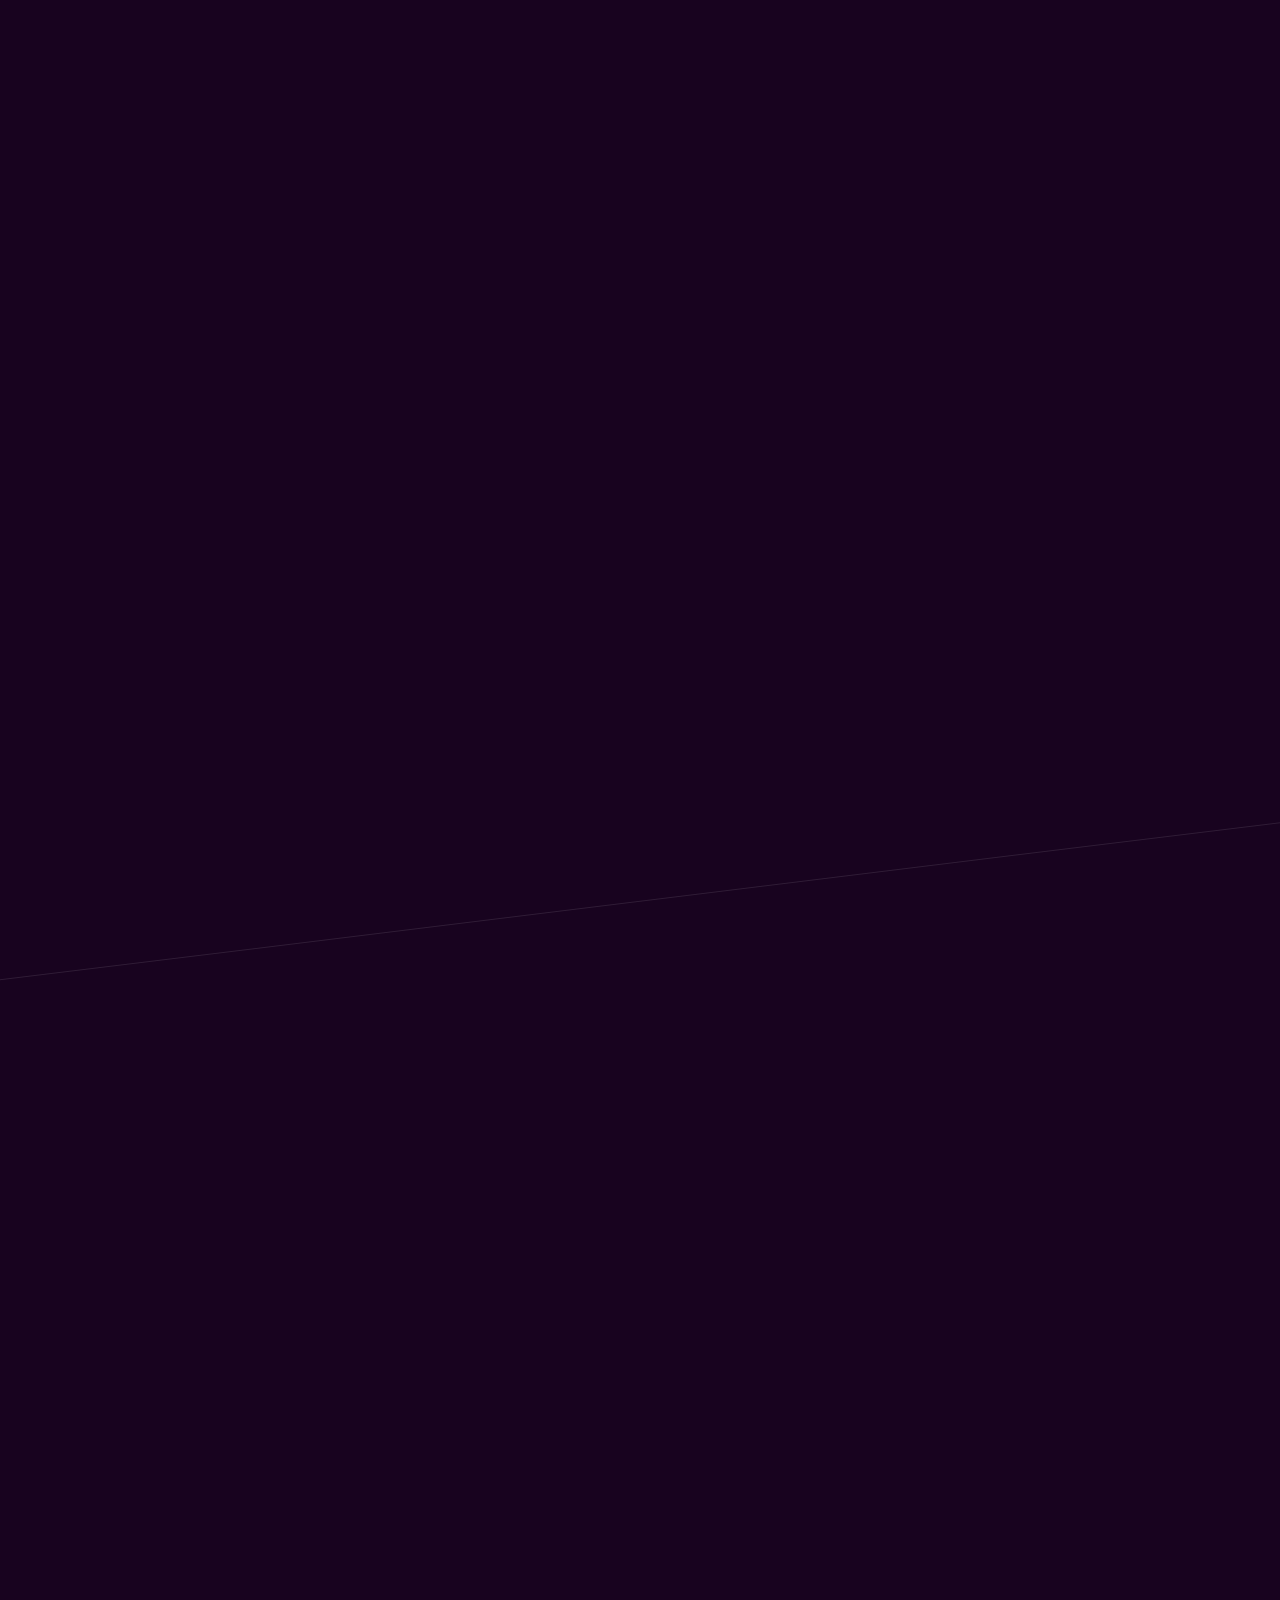
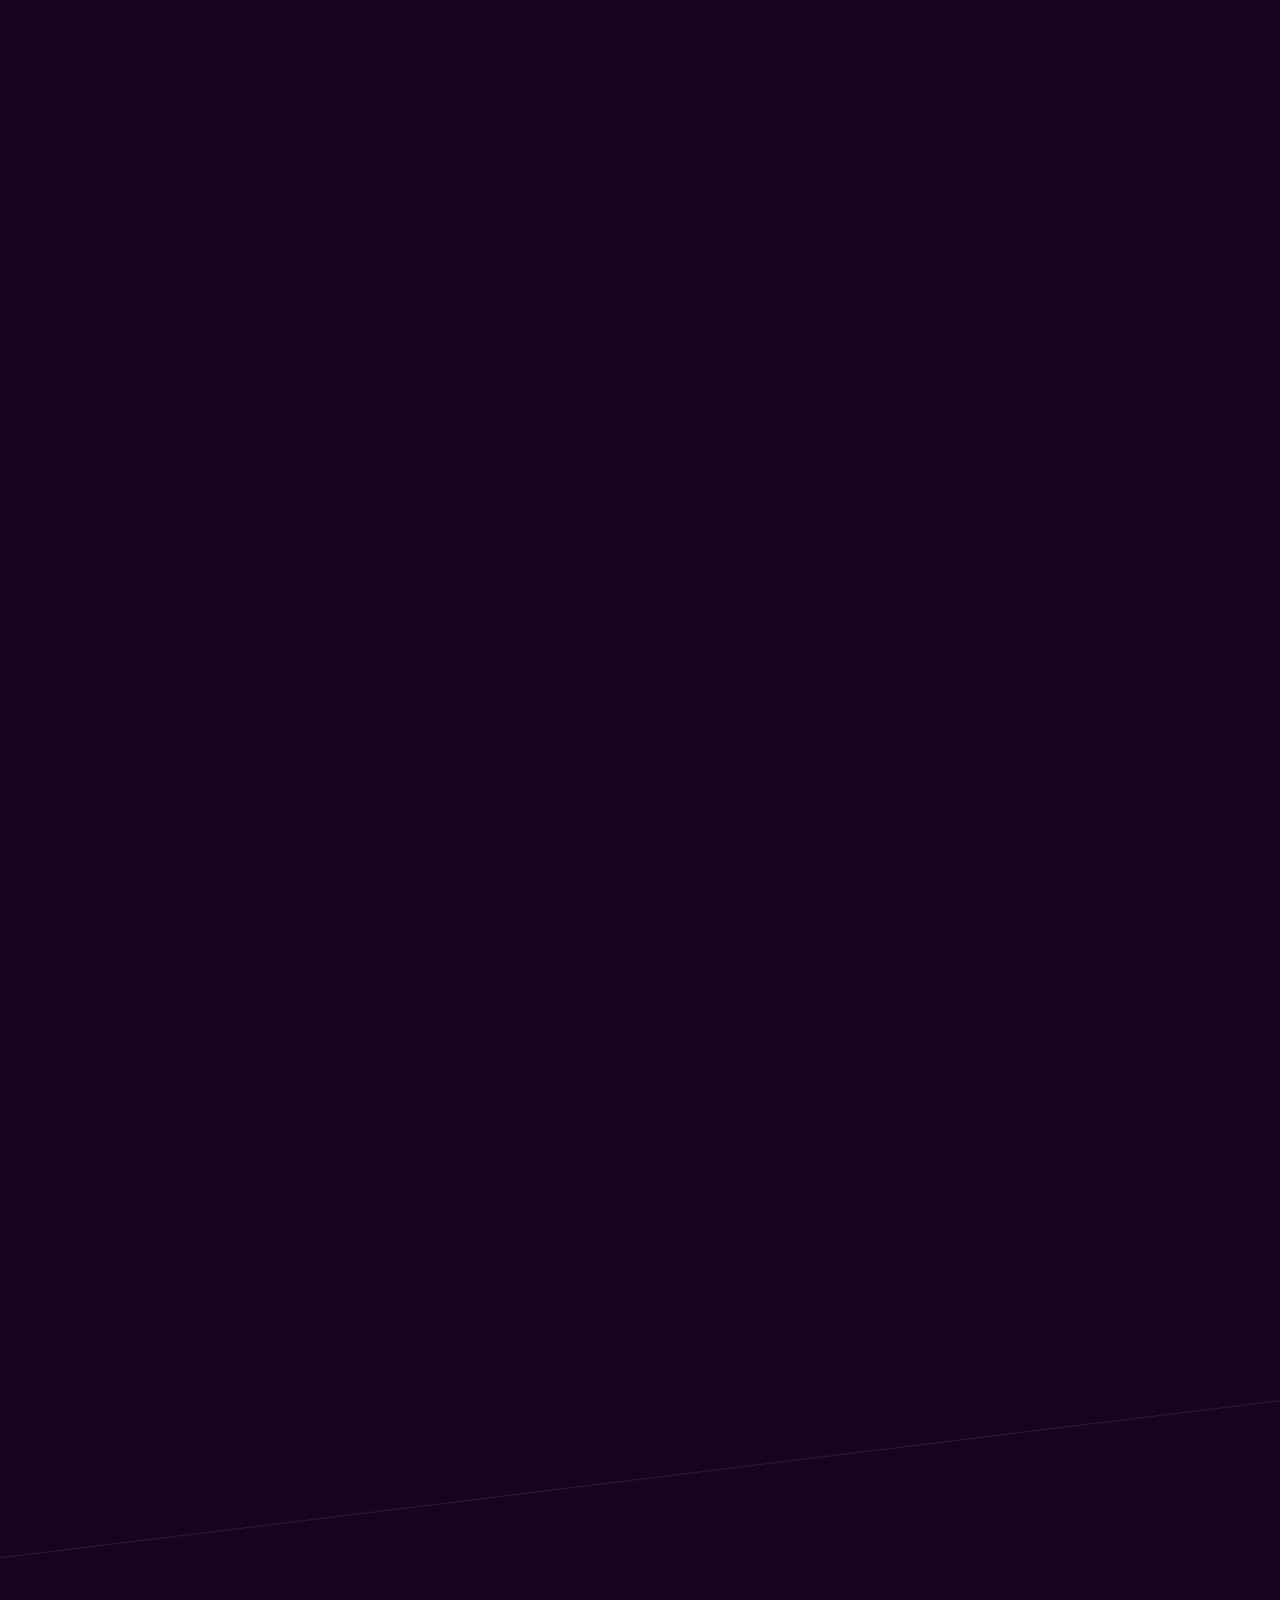
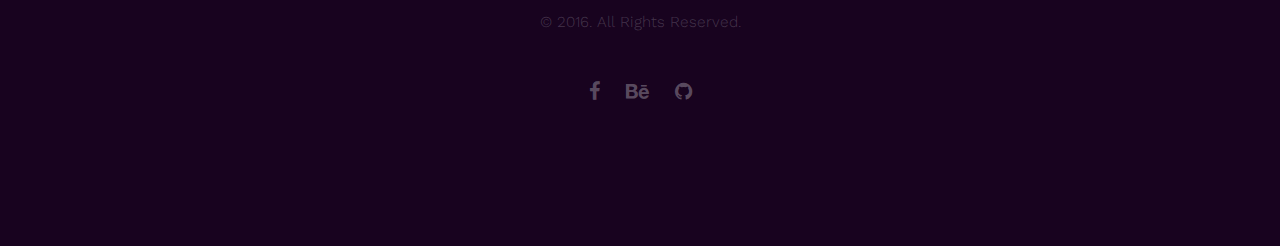
<file: work_3.html>
<!DOCTYPE html>
<!--[if lt IE 7]>      <html class="no-js lt-ie9 lt-ie8 lt-ie7"> <![endif]-->
<!--[if IE 7]>         <html class="no-js lt-ie9 lt-ie8"> <![endif]-->
<!--[if IE 8]>         <html class="no-js lt-ie9"> <![endif]-->
<!--[if gt IE 8]><!--> <html class="no-js"> <!--<![endif]-->
	<head>
	<meta charset="utf-8">
	<meta http-equiv="X-UA-Compatible" content="IE=edge">
	<title>Portfolio Landing Page</title>
	<meta name="viewport" content="width=device-width, initial-scale=1">
	<meta name="description" content="A personal portfolio landing page for Software Engineer" />
	<meta name="keywords" content="Daniel Dunbar, software engineer, software developer, software development, Ilbuild, KLEE, Swift Package Manager, Clang, KLEE: Unassisted and Automatic Generation of High-Coverage Tests for Complex Systems Program, A Spatial Data Structure for Fast Poisson-Disk Sample Generation, Dot-sampled structured grids: From geometry to perceptual organization" />


	<!-- Place favicon.ico and apple-touch-icon.png in the root directory -->
	<link rel="shortcut icon" href="images/favicon.ico">
	
	<link href='https://fonts.googleapis.com/css?family=Work+Sans:400,300,600,700' rel='stylesheet' type='text/css'>
	<link href='https://fonts.googleapis.com/css?family=Playfair+Display:400,400italic,700italic,700' rel='stylesheet' type='text/css'>
	<!-- Animate.css -->
	<link rel="stylesheet" href="css/animate.css">
	<!-- Flexslider -->
	<link rel="stylesheet" href="css/flexslider.css">
	<!-- Icomoon Icon Fonts-->
	<link rel="stylesheet" href="css/icomoon.css">
	<!-- Bootstrap  -->
	<link rel="stylesheet" href="css/bootstrap.css">

	<link rel="stylesheet" id="theme-switch" href="css/style.css">
	
	<!-- jQuery -->
	<script src="js/jquery.min.js"></script>
	<!-- jQuery Cookie -->
	<script src="js/jquery.cookie.js"></script>
	<script>
	if ( $.cookie('styleCookie') === 'style-light.css') {
		$('html, body').css('background', '#eeeeee');
	} else if ($.cookie('styleCookie') === 'style.css') {
		$('html, body').css('background', '#222222');
	}
	
	</script>
	<!-- jQuery Easing -->
	<script src="js/jquery.easing.1.3.js"></script>
	<!-- Bootstrap -->
	<script src="js/bootstrap.min.js"></script>
	<!-- Waypoints -->
	<script src="js/jquery.waypoints.min.js"></script>
	<!-- Flexslider -->
	<script src="js/jquery.flexslider-min.js"></script>

	<!-- Viewport Units Buggyfill -->
	<script src="js/viewport-units-buggyfill.js"></script>
	
	<!-- Main JS  -->
	<script src="js/main.js"></script>

	<!-- Modernizr JS -->
	<script src="js/modernizr-2.6.2.min.js"></script>
	<!-- FOR IE9 below -->
	<!--[if lt IE 9]>
	<script src="js/respond.min.js"></script>
	<![endif]-->

	</head>

	<body>
	
	<!-- Loader -->
	<div class="fh5co-loader"></div>
	
	<div id="fh5co-page">
		<nav id="fh5co-nav" role="navigation">
			<ul>
				<li class="animate-box"><a href="index.html" class="transition">Home</a></li>
				<li class="animate-box"><a href="about.html" class="transition">Bio</a></li>
			</ul>
		</nav>
		<header id="fh5co-header" role="banner" class="fh5co-project js-fh5co-waypoint no-border" data-colorbg="#222222" data-next="yes">
			<div class="container">
				<div class="fh5co-text-wrap animate-box">
					<div class="fh5co-intro-text">
						<h1>Personal Landing Page for Software Engineer</h1>
					</div>
				</div>
			</div>
			<div class="btn-next animate-box fh5co-learn-more">
				<a href="#" class="scroll-btn">
					<span>See the detail</span>
					<i class="icon-chevron-down"></i>
				</a>
			</div>
		</header>

		<div class="js-fh5co-waypoint fh5co-project-detail" id="fh5co-main" data-colorbg="">
			<div class="container">


				<div class="row">
					<div class="col-md-12">
						
						<div class="row row-bottom-padded-sm animate-box">
							<div class="col-md-3">
								<h3 class="fh5co-section-heading"><span class="fh5co-number">N<sup>o</sup> 1</span> About Project</h3>
							</div>
							<div class="col-md-9">
								<p class="fh5co-lead">A totally responsive portfolio website for a Software Engineer.</p>
								<p>The client ordered a simple portfolio landing page made simply with HTML5 and CSS3.</p>
							</div>
						</div>

						<div class="row animate-box">
							<div class="col-md-12">
								<figure><img src="images/macbook_work_3.png" class="img-responsive" alt="Free HTML5 Bootstrap Template"></figure>
							</div>
						</div>


						<div class="row animate-box row-bottom-padded-sm ">
							<div class="col-md-3">
								<h3 class="fh5co-section-heading"><span class="fh5co-number">N<sup>o</sup> 2</span> The Process</h3>
							</div>
							<div class="col-md-9">
								
								<p class="fh5co-lead">The process of creating the website was divided into two parts: design the sketch and coding the website.</p>
								<p>To develop a good working and modern website there were used such technologies as HTML5, CSS3, JavaScript, jQuery libraries, Typed JS.</p>

							</div>
						</div>	
						

						<div class="row row-bottom-padded-sm animate-box">
							<div class="col-md-3">
								<h3 class="fh5co-section-heading"><span class="fh5co-number">N<sup>o</sup> 3</span> Roles</h3>
							</div>
							<div class="col-md-9">
								
								<ul class="fh5co-list-style-1 fh5co-inline">
									<li>Web Development</li>
									<li>Mobile Development</li>
									<li>Web / Mobile Design</li>
									<li>UI/UX</li>
								</ul>
								<ul class="fh5co-list-style-1 fh5co-inline">
									<li>Logo</li>
									<li>Branding</li>
									<li>Graphic Design</li>
									
								</ul>
							</div>
							
						</div>

						<div class="row row-bottom-padded-sm animate-box">
							<div class="col-md-3">
								<h3 class="fh5co-section-heading"><span class="fh5co-number">N<sup>o</sup> 4</span>Testimony</h3>
							</div>
							<div class="col-md-9">
								
								<blockquote class="fh5co-testimony">
									<p class="fh5co-quote">&ldquo;It was a pleasure to work with Vladyslav. He created a simple and at the same time good working totally responsive portfolio landing page. Exactly as I wanted !.&rdquo;</p>
									<p><cite>&mdash; Daniel Dunbar, Software Engineer</cite></p>
								</blockquote>
							</div>
							
						</div>

						<div class="row animate-box row-bottom-padded-sm">
							<div class="col-md-3">
								<h3 class="fh5co-section-heading"><span class="fh5co-number">N<sup>o</sup> 5</span> Website</h3>
							</div>
							<div class="col-md-9">
								<p><a href="http://ddunbar.27writers.com/" target="_blank">http://ddunbar.27writers.com/</a></p>
							</div>
						</div>


						<div class="row animate-box row-bottom-padded-sm">
							<div class="col-md-3">
								<h3 class="fh5co-section-heading"><span class="fh5co-number">N<sup>o</sup> 6</span> More Projects</h3>
							</div>
							<div class="col-md-9">
								<div class="flexslider">
								  <ul class="slides">
								    <li>
								      <a href="work_1.html" class="transition"><img src="images/work_1_large.jpg" /></a>
								    </li>
								    <li>
								      <a href="work_2.html" class="transition"><img src="images/work_2_large.jpg" /></a>
								    </li>
								    <li>
								      <a href="work_3.html" class="transition"><img src="images/work_3_large.jpg" /></a>
								    </li>
								    <li>
								      <a href="work_4.html" class="transition"><img src="images/work_4_large.jpg" /></a>
								    </li>
								  </ul>
								</div>
							</div>
						</div>

					</div>
				</div> 

	

			</div>
		</div>

		<footer id="fh5co-footer" class="js-fh5co-waypoint">
			<div class="container">
				<div class="row">
					<div class="col-md-12 text-center">
						<p><small>&copy; 2016. All Rights Reserved.</small> </p>
						<ul class="fh5co-social">
							<li>
								<a href="https://www.facebook.com/burdenyuchok" target="_blank"><i class="icon-facebook"></i></a>
							</li>
							<li>
								<a href="https://www.behance.net/burdenyuchok" target="_blank"><i class="icon-behance"></i></a>
							</li>
							<li>
								<a href="https://github.com/burdenyuchok" target="_blank"><i class="icon-github"></i></a>
							</li>
						</ul>
					</div>
				</div>
			</div>
		</footer>

	</div>



	</body>
</html>
</file>
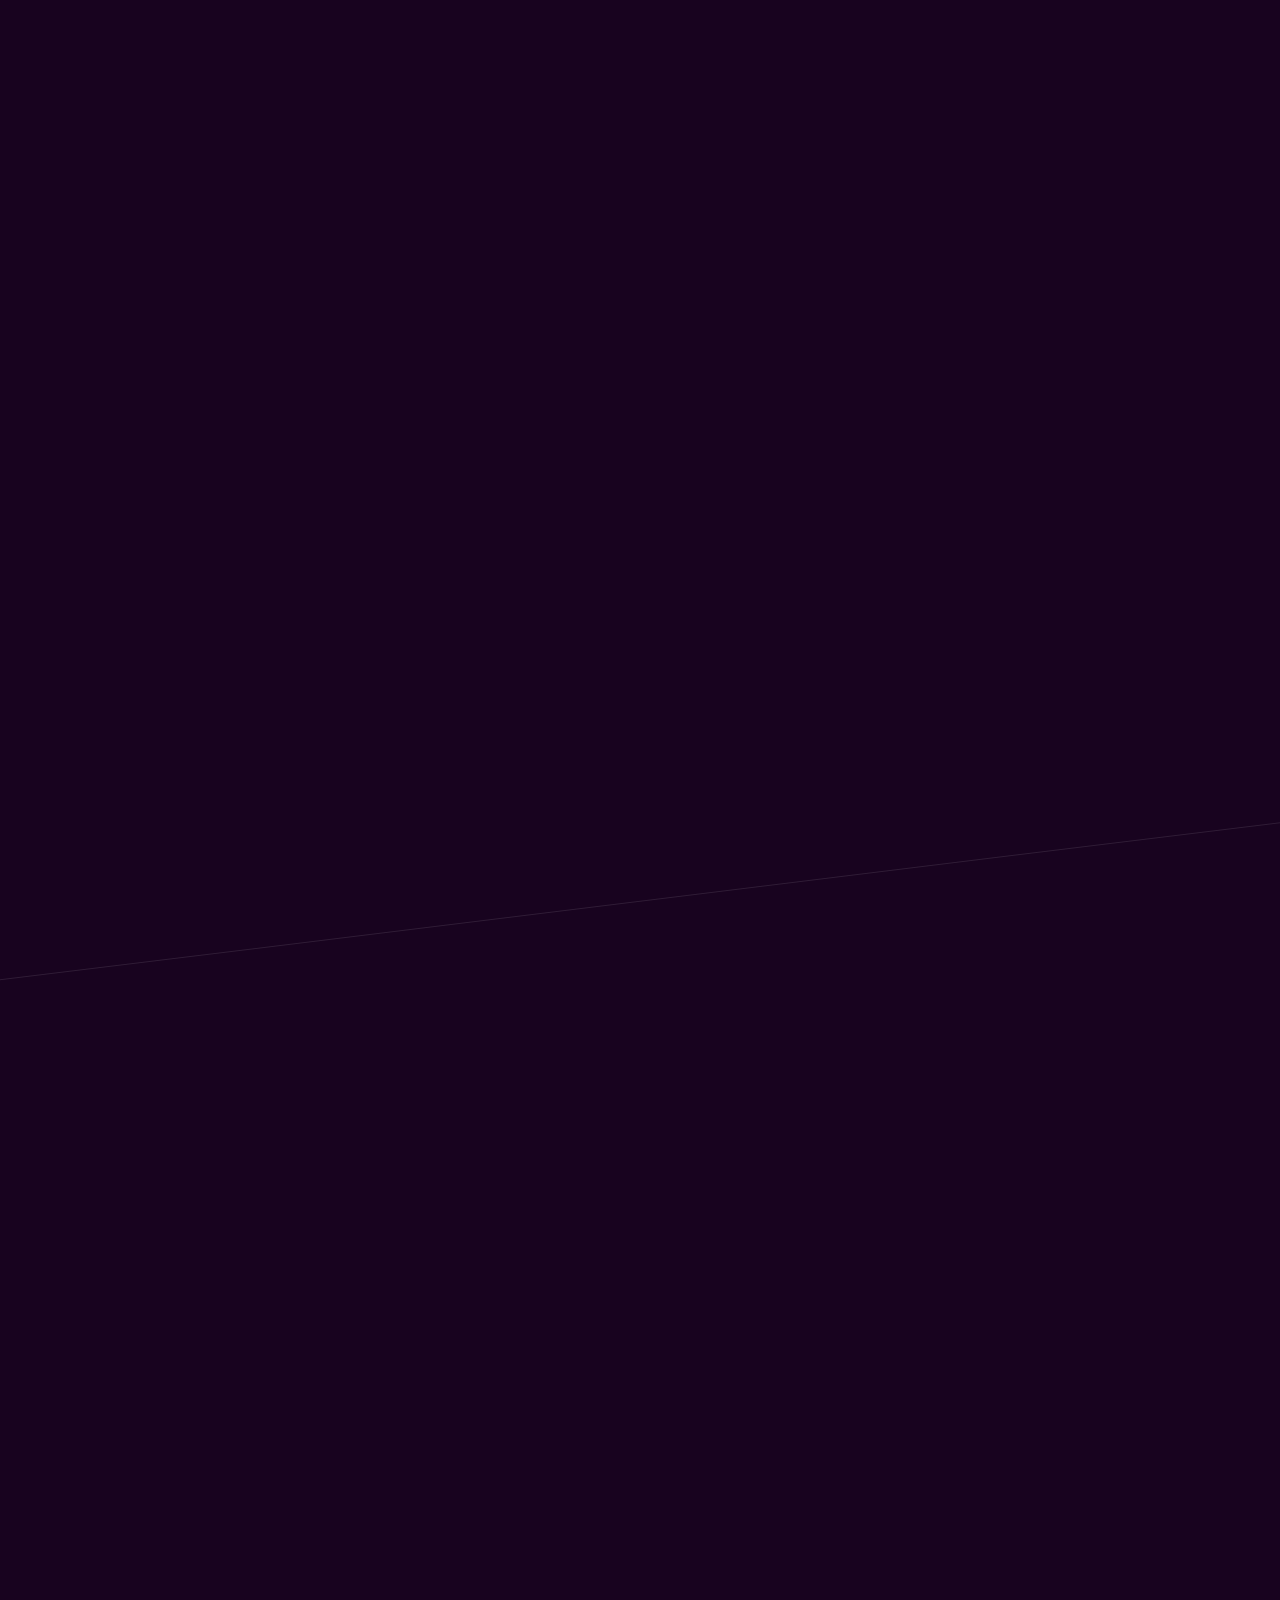
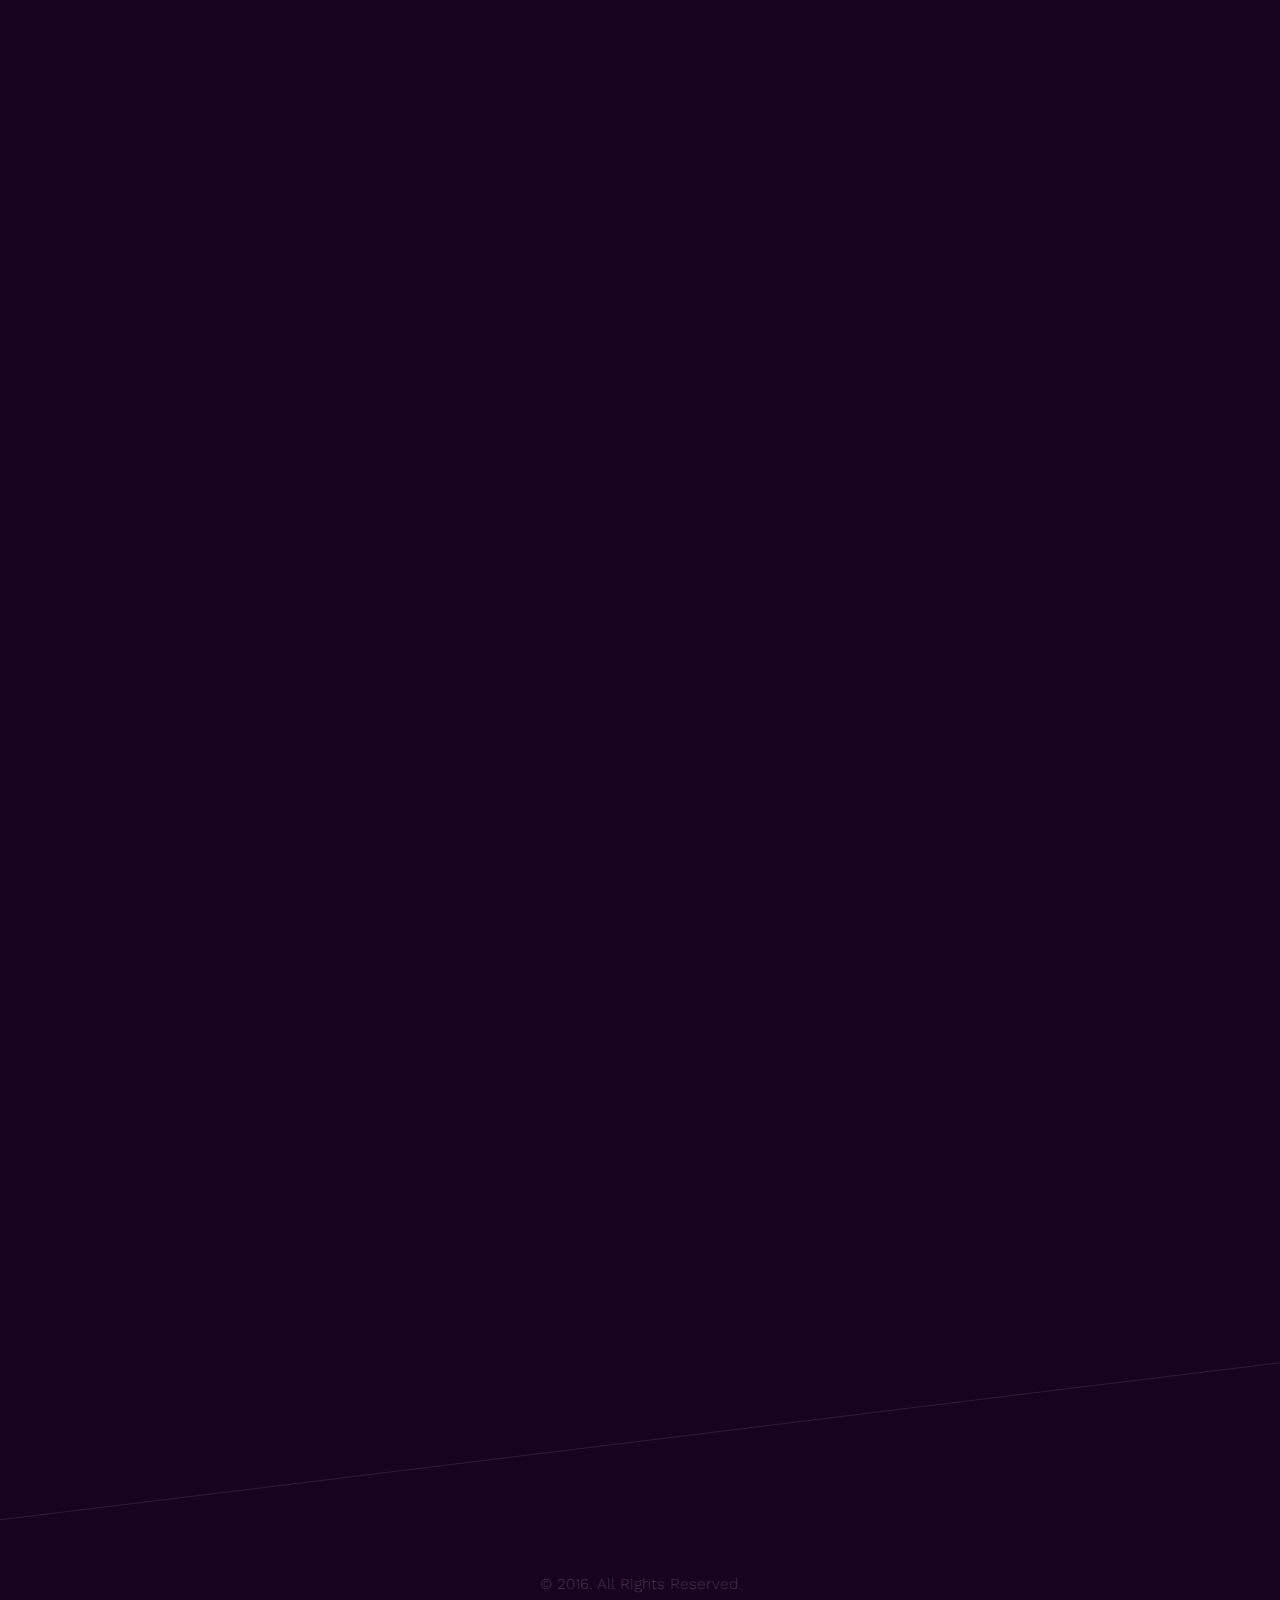
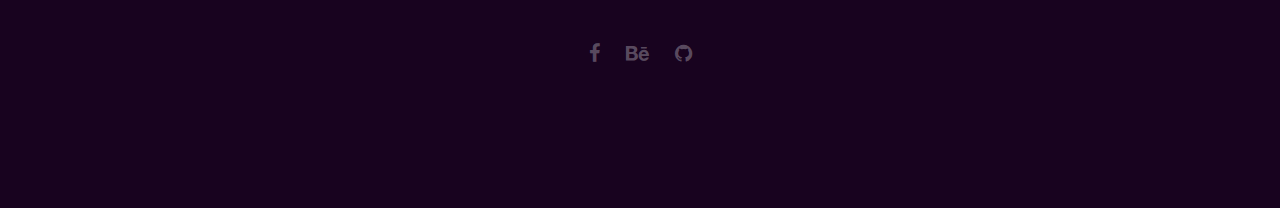
<file: work_4.html>
<!DOCTYPE html>
<!--[if lt IE 7]>      <html class="no-js lt-ie9 lt-ie8 lt-ie7"> <![endif]-->
<!--[if IE 7]>         <html class="no-js lt-ie9 lt-ie8"> <![endif]-->
<!--[if IE 8]>         <html class="no-js lt-ie9"> <![endif]-->
<!--[if gt IE 8]><!--> <html class="no-js"> <!--<![endif]-->
	<head>
	<meta charset="utf-8">
	<meta http-equiv="X-UA-Compatible" content="IE=edge">
	<title>HTML emails</title>
	<meta name="viewport" content="width=device-width, initial-scale=1">
	<meta name="description" content="Free HTML5 Bootstrap Template by FREEHTML5.CO" />
	<meta name="keywords" content="free html5, free template, free bootstrap, html5, css3, mobile first, responsive" />


	<!-- Place favicon.ico and apple-touch-icon.png in the root directory -->
	<link rel="shortcut icon" href="images/favicon.ico">
	
	<link href='https://fonts.googleapis.com/css?family=Work+Sans:400,300,600,700' rel='stylesheet' type='text/css'>
	<link href='https://fonts.googleapis.com/css?family=Playfair+Display:400,400italic,700italic,700' rel='stylesheet' type='text/css'>
	<!-- Animate.css -->
	<link rel="stylesheet" href="css/animate.css">
	<!-- Flexslider -->
	<link rel="stylesheet" href="css/flexslider.css">
	<!-- Icomoon Icon Fonts-->
	<link rel="stylesheet" href="css/icomoon.css">
	<!-- Bootstrap  -->
	<link rel="stylesheet" href="css/bootstrap.css">

	<link rel="stylesheet" id="theme-switch" href="css/style.css">
	
	<!-- jQuery -->
	<script src="js/jquery.min.js"></script>
	<!-- jQuery Cookie -->
	<script src="js/jquery.cookie.js"></script>
	<script>
	if ( $.cookie('styleCookie') === 'style-light.css') {
		$('html, body').css('background', '#eeeeee');
	} else if ($.cookie('styleCookie') === 'style.css') {
		$('html, body').css('background', '#222222');
	}
	
	</script>
	<!-- jQuery Easing -->
	<script src="js/jquery.easing.1.3.js"></script>
	<!-- Bootstrap -->
	<script src="js/bootstrap.min.js"></script>
	<!-- Waypoints -->
	<script src="js/jquery.waypoints.min.js"></script>
	<!-- Flexslider -->
	<script src="js/jquery.flexslider-min.js"></script>

	<!-- Viewport Units Buggyfill -->
	<script src="js/viewport-units-buggyfill.js"></script>
	
	<!-- Main JS  -->
	<script src="js/main.js"></script>

	<!-- Modernizr JS -->
	<script src="js/modernizr-2.6.2.min.js"></script>
	<!-- FOR IE9 below -->
	<!--[if lt IE 9]>
	<script src="js/respond.min.js"></script>
	<![endif]-->

	</head>

	<body>
	
	<!-- Loader -->
	<div class="fh5co-loader"></div>
	
	<div id="fh5co-page">
		<nav id="fh5co-nav" role="navigation">
			<ul>
				<li class="animate-box"><a href="index.html" class="transition">Home</a></li>
				<li class="animate-box"><a href="about.html" class="transition">Bio</a></li>
			</ul>
		</nav>
		<header id="fh5co-header" role="banner" class="fh5co-project js-fh5co-waypoint no-border" data-colorbg="#222222" data-next="yes">
			<div class="container">
				<div class="fh5co-text-wrap animate-box">
					<div class="fh5co-intro-text">
						<h1>Customized emails</h1>
					</div>
				</div>
			</div>
			<div class="btn-next animate-box fh5co-learn-more">
				<a href="#" class="scroll-btn">
					<span>See the detail</span>
					<i class="icon-chevron-down"></i>
				</a>
			</div>
		</header>

		<div class="js-fh5co-waypoint fh5co-project-detail" id="fh5co-main" data-colorbg="">
			<div class="container">


				<div class="row">
					<div class="col-md-12">
						
						<div class="row row-bottom-padded-sm animate-box">
							<div class="col-md-3">
								<h3 class="fh5co-section-heading"><span class="fh5co-number">N<sup>o</sup> 1</span> About Project</h3>
							</div>
							<div class="col-md-9">
								<p class="fh5co-lead">Emails for marketing campaign made with HTML5 and inline CSS3.</p>
								<p>Totally responsive and adapted for all the popular devices emails.</p>
							</div>
						</div>

						<div class="row animate-box">
							<div class="col-md-12">
								<figure><img src="images/macbook_work_4.png" class="img-responsive" alt="Free HTML5 Bootstrap Template"></figure>
							</div>
						</div>


						<div class="row animate-box row-bottom-padded-sm ">
							<div class="col-md-3">
								<h3 class="fh5co-section-heading"><span class="fh5co-number">N<sup>o</sup> 2</span> The Process</h3>
							</div>
							<div class="col-md-9">
								
								<p class="fh5co-lead">A test assignment for the Ukrainian IT company.</p>
								<p>Emails were created by means of using HTML5 with inline CSS3 styles to properly display on all the major devices.</p>

							</div>
						</div>	
						

						<div class="row row-bottom-padded-sm animate-box">
							<div class="col-md-3">
								<h3 class="fh5co-section-heading"><span class="fh5co-number">N<sup>o</sup> 3</span> Roles</h3>
							</div>
							<div class="col-md-9">
								
								<ul class="fh5co-list-style-1 fh5co-inline">
									<li>Web Development</li>
									<li>Mobile Development</li>
									<li>Web / Mobile Design</li>
									<li>UI/UX</li>
								</ul>
								<ul class="fh5co-list-style-1 fh5co-inline">
									<li>Logo</li>
									<li>HTML emails</li>
									<li>Graphic Design</li>
									
								</ul>
							</div>
							
						</div>

						<div class="row row-bottom-padded-sm animate-box">
							<div class="col-md-3">
								<h3 class="fh5co-section-heading"><span class="fh5co-number">N<sup>o</sup> 4</span> Testimony</h3>
							</div>
							<div class="col-md-9">
								
								<blockquote class="fh5co-testimony">
									<p class="fh5co-quote">&ldquo;The test assignment was completed according to all the instructions. Vladyslav has proved that he can work under the deadlines and finish the projects on time&rdquo;</p>
									<p><cite>&mdash; Vladyslav Soroka, Project Manager &amp; HR Recruiter</cite></p>
								</blockquote>
							</div>
							
						</div>

						<div class="row animate-box row-bottom-padded-sm">
							<div class="col-md-3">
								<h3 class="fh5co-section-heading"><span class="fh5co-number">N<sup>o</sup> 5</span> Website</h3>
							</div>
							<div class="col-md-9">
								<p><a href="https://www.behance.net/gallery/44059969/HTML5-emails" target="_blank">HTML emails</a></p>
							</div>
						</div>


						<div class="row animate-box row-bottom-padded-sm">
							<div class="col-md-3">
								<h3 class="fh5co-section-heading"><span class="fh5co-number">N<sup>o</sup> 6</span> More Projects</h3>
							</div>
							<div class="col-md-9">
								<div class="flexslider">
								  <ul class="slides">
								    <li>
								      <a href="work_1.html" class="transition"><img src="images/work_1_large.jpg" /></a>
								    </li>
								    <li>
								      <a href="work_2.html" class="transition"><img src="images/work_2_large.jpg" /></a>
								    </li>
								    <li>
								      <a href="work_3.html" class="transition"><img src="images/work_3_large.jpg" /></a>
								    </li>
								    <li>
								      <a href="work_4.html" class="transition"><img src="images/work_4_large.jpg" /></a>
								    </li>
								  </ul>
								</div>
							</div>
						</div>

					</div>
				</div> 

	

			</div>
		</div>

		<footer id="fh5co-footer" class="js-fh5co-waypoint">
			<div class="container">
				<div class="row">
					<div class="col-md-12 text-center">
						<p><small>&copy; 2016. All Rights Reserved.</small> </p>
						<ul class="fh5co-social">
							<li>
								<a href="https://www.facebook.com/burdenyuchok" target="_blank"><i class="icon-facebook"></i></a>
							</li>
							<li>
								<a href="https://www.behance.net/burdenyuchok" target="_blank"><i class="icon-behance"></i></a>
							</li>
							<li>
								<a href="https://github.com/burdenyuchok" target="_blank"><i class="icon-github"></i></a>
							</li>
						</ul>
					</div>
				</div>
			</div>
		</footer>

	</div>



	</body>
</html>
</file>
<file: css/icomoon.css>
@font-face {
	font-family: 'icomoon';
	src:url('../fonts/icomoon/icomoon.eot?qtatmt');
	src:url('../fonts/icomoon/icomoon.eot?qtatmt#iefix') format('embedded-opentype'),
		url('../fonts/icomoon/icomoon.ttf?qtatmt') format('truetype'),
		url('../fonts/icomoon/icomoon.woff?qtatmt') format('woff'),
		url('../fonts/icomoon/icomoon.svg?qtatmt#icomoon') format('svg');
	font-weight: normal;
	font-style: normal;
}

[class^="icon-"], [class*=" icon-"] {
	font-family: 'icomoon';
	speak: none;
	font-style: normal;
	font-weight: normal;
	font-variant: normal;
	text-transform: none;
	line-height: 1;

	/* Better Font Rendering =========== */
	-webkit-font-smoothing: antialiased;
	-moz-osx-font-smoothing: grayscale;
}

.icon-glass:before {
	content: "\f000";
}
.icon-music:before {
	content: "\f001";
}
.icon-search2:before {
	content: "\f002";
}
.icon-envelope-o:before {
	content: "\f003";
}
.icon-heart:before {
	content: "\f004";
}
.icon-star:before {
	content: "\f005";
}
.icon-star-o:before {
	content: "\f006";
}
.icon-user:before {
	content: "\f007";
}
.icon-film:before {
	content: "\f008";
}
.icon-th-large:before {
	content: "\f009";
}
.icon-th:before {
	content: "\f00a";
}
.icon-th-list:before {
	content: "\f00b";
}
.icon-check:before {
	content: "\f00c";
}
.icon-close:before {
	content: "\f00d";
}
.icon-remove:before {
	content: "\f00d";
}
.icon-times:before {
	content: "\f00d";
}
.icon-search-plus:before {
	content: "\f00e";
}
.icon-search-minus:before {
	content: "\f010";
}
.icon-power-off:before {
	content: "\f011";
}
.icon-signal:before {
	content: "\f012";
}
.icon-cog:before {
	content: "\f013";
}
.icon-gear:before {
	content: "\f013";
}
.icon-trash-o:before {
	content: "\f014";
}
.icon-home:before {
	content: "\f015";
}
.icon-file-o:before {
	content: "\f016";
}
.icon-clock-o:before {
	content: "\f017";
}
.icon-road:before {
	content: "\f018";
}
.icon-download:before {
	content: "\f019";
}
.icon-arrow-circle-o-down:before {
	content: "\f01a";
}
.icon-arrow-circle-o-up:before {
	content: "\f01b";
}
.icon-inbox:before {
	content: "\f01c";
}
.icon-play-circle-o:before {
	content: "\f01d";
}
.icon-repeat2:before {
	content: "\f01e";
}
.icon-rotate-right:before {
	content: "\f01e";
}
.icon-refresh:before {
	content: "\f021";
}
.icon-list-alt:before {
	content: "\f022";
}
.icon-lock:before {
	content: "\f023";
}
.icon-flag:before {
	content: "\f024";
}
.icon-headphones:before {
	content: "\f025";
}
.icon-volume-off:before {
	content: "\f026";
}
.icon-volume-down:before {
	content: "\f027";
}
.icon-volume-up:before {
	content: "\f028";
}
.icon-qrcode:before {
	content: "\f029";
}
.icon-barcode:before {
	content: "\f02a";
}
.icon-tag:before {
	content: "\f02b";
}
.icon-tags:before {
	content: "\f02c";
}
.icon-book:before {
	content: "\f02d";
}
.icon-bookmark:before {
	content: "\f02e";
}
.icon-print:before {
	content: "\f02f";
}
.icon-camera:before {
	content: "\f030";
}
.icon-font:before {
	content: "\f031";
}
.icon-bold:before {
	content: "\f032";
}
.icon-italic:before {
	content: "\f033";
}
.icon-text-height:before {
	content: "\f034";
}
.icon-text-width:before {
	content: "\f035";
}
.icon-align-left:before {
	content: "\f036";
}
.icon-align-center2:before {
	content: "\f037";
}
.icon-align-right:before {
	content: "\f038";
}
.icon-align-justify2:before {
	content: "\f039";
}
.icon-list:before {
	content: "\f03a";
}
.icon-dedent:before {
	content: "\f03b";
}
.icon-outdent:before {
	content: "\f03b";
}
.icon-indent:before {
	content: "\f03c";
}
.icon-video-camera:before {
	content: "\f03d";
}
.icon-image:before {
	content: "\f03e";
}
.icon-photo:before {
	content: "\f03e";
}
.icon-picture-o:before {
	content: "\f03e";
}
.icon-pencil:before {
	content: "\f040";
}
.icon-map-marker:before {
	content: "\f041";
}
.icon-adjust:before {
	content: "\f042";
}
.icon-tint:before {
	content: "\f043";
}
.icon-edit:before {
	content: "\f044";
}
.icon-pencil-square-o:before {
	content: "\f044";
}
.icon-share-square-o:before {
	content: "\f045";
}
.icon-check-square-o:before {
	content: "\f046";
}
.icon-arrows:before {
	content: "\f047";
}
.icon-step-backward:before {
	content: "\f048";
}
.icon-fast-backward:before {
	content: "\f049";
}
.icon-backward:before {
	content: "\f04a";
}
.icon-play2:before {
	content: "\f04b";
}
.icon-pause2:before {
	content: "\f04c";
}
.icon-stop2:before {
	content: "\f04d";
}
.icon-forward:before {
	content: "\f04e";
}
.icon-fast-forward2:before {
	content: "\f050";
}
.icon-step-forward:before {
	content: "\f051";
}
.icon-eject:before {
	content: "\f052";
}
.icon-chevron-left:before {
	content: "\f053";
}
.icon-chevron-right:before {
	content: "\f054";
}
.icon-plus-circle:before {
	content: "\f055";
}
.icon-minus-circle:before {
	content: "\f056";
}
.icon-times-circle:before {
	content: "\f057";
}
.icon-check-circle:before {
	content: "\f058";
}
.icon-question-circle:before {
	content: "\f059";
}
.icon-info-circle:before {
	content: "\f05a";
}
.icon-crosshairs:before {
	content: "\f05b";
}
.icon-times-circle-o:before {
	content: "\f05c";
}
.icon-check-circle-o:before {
	content: "\f05d";
}
.icon-ban2:before {
	content: "\f05e";
}
.icon-arrow-left:before {
	content: "\f060";
}
.icon-arrow-right:before {
	content: "\f061";
}
.icon-arrow-up:before {
	content: "\f062";
}
.icon-arrow-down:before {
	content: "\f063";
}
.icon-mail-forward:before {
	content: "\f064";
}
.icon-share:before {
	content: "\f064";
}
.icon-expand2:before {
	content: "\f065";
}
.icon-compress:before {
	content: "\f066";
}
.icon-plus:before {
	content: "\f067";
}
.icon-minus:before {
	content: "\f068";
}
.icon-asterisk:before {
	content: "\f069";
}
.icon-exclamation-circle:before {
	content: "\f06a";
}
.icon-gift:before {
	content: "\f06b";
}
.icon-leaf:before {
	content: "\f06c";
}
.icon-fire:before {
	content: "\f06d";
}
.icon-eye:before {
	content: "\f06e";
}
.icon-eye-slash:before {
	content: "\f070";
}
.icon-exclamation-triangle:before {
	content: "\f071";
}
.icon-warning:before {
	content: "\f071";
}
.icon-plane:before {
	content: "\f072";
}
.icon-calendar:before {
	content: "\f073";
}
.icon-random:before {
	content: "\f074";
}
.icon-comment:before {
	content: "\f075";
}
.icon-magnet:before {
	content: "\f076";
}
.icon-chevron-up:before {
	content: "\f077";
}
.icon-chevron-down:before {
	content: "\f078";
}
.icon-retweet:before {
	content: "\f079";
}
.icon-shopping-cart:before {
	content: "\f07a";
}
.icon-folder:before {
	content: "\f07b";
}
.icon-folder-open:before {
	content: "\f07c";
}
.icon-arrows-v:before {
	content: "\f07d";
}
.icon-arrows-h:before {
	content: "\f07e";
}
.icon-bar-chart:before {
	content: "\f080";
}
.icon-bar-chart-o:before {
	content: "\f080";
}
.icon-twitter-square:before {
	content: "\f081";
}
.icon-facebook-square:before {
	content: "\f082";
}
.icon-camera-retro:before {
	content: "\f083";
}
.icon-key:before {
	content: "\f084";
}
.icon-cogs:before {
	content: "\f085";
}
.icon-gears:before {
	content: "\f085";
}
.icon-comments:before {
	content: "\f086";
}
.icon-thumbs-o-up:before {
	content: "\f087";
}
.icon-thumbs-o-down:before {
	content: "\f088";
}
.icon-star-half:before {
	content: "\f089";
}
.icon-heart-o:before {
	content: "\f08a";
}
.icon-sign-out:before {
	content: "\f08b";
}
.icon-linkedin-square:before {
	content: "\f08c";
}
.icon-thumb-tack:before {
	content: "\f08d";
}
.icon-external-link:before {
	content: "\f08e";
}
.icon-sign-in:before {
	content: "\f090";
}
.icon-trophy:before {
	content: "\f091";
}
.icon-github-square:before {
	content: "\f092";
}
.icon-upload:before {
	content: "\f093";
}
.icon-lemon-o:before {
	content: "\f094";
}
.icon-phone:before {
	content: "\f095";
}
.icon-square-o:before {
	content: "\f096";
}
.icon-bookmark-o:before {
	content: "\f097";
}
.icon-phone-square:before {
	content: "\f098";
}
.icon-twitter:before {
	content: "\f099";
}
.icon-facebook:before {
	content: "\f09a";
}
.icon-facebook-f:before {
	content: "\f09a";
}
.icon-github:before {
	content: "\f09b";
}
.icon-unlock2:before {
	content: "\f09c";
}
.icon-credit-card:before {
	content: "\f09d";
}
.icon-feed:before {
	content: "\f09e";
}
.icon-rss:before {
	content: "\f09e";
}
.icon-hdd-o:before {
	content: "\f0a0";
}
.icon-bullhorn:before {
	content: "\f0a1";
}
.icon-bell-o:before {
	content: "\f0a2";
}
.icon-certificate:before {
	content: "\f0a3";
}
.icon-hand-o-right:before {
	content: "\f0a4";
}
.icon-hand-o-left:before {
	content: "\f0a5";
}
.icon-hand-o-up:before {
	content: "\f0a6";
}
.icon-hand-o-down:before {
	content: "\f0a7";
}
.icon-arrow-circle-left:before {
	content: "\f0a8";
}
.icon-arrow-circle-right:before {
	content: "\f0a9";
}
.icon-arrow-circle-up:before {
	content: "\f0aa";
}
.icon-arrow-circle-down:before {
	content: "\f0ab";
}
.icon-globe:before {
	content: "\f0ac";
}
.icon-wrench:before {
	content: "\f0ad";
}
.icon-tasks:before {
	content: "\f0ae";
}
.icon-filter:before {
	content: "\f0b0";
}
.icon-briefcase:before {
	content: "\f0b1";
}
.icon-arrows-alt:before {
	content: "\f0b2";
}
.icon-group:before {
	content: "\f0c0";
}
.icon-users:before {
	content: "\f0c0";
}
.icon-chain:before {
	content: "\f0c1";
}
.icon-link:before {
	content: "\f0c1";
}
.icon-cloud:before {
	content: "\f0c2";
}
.icon-flask:before {
	content: "\f0c3";
}
.icon-cut:before {
	content: "\f0c4";
}
.icon-scissors:before {
	content: "\f0c4";
}
.icon-copy:before {
	content: "\f0c5";
}
.icon-files-o:before {
	content: "\f0c5";
}
.icon-paperclip:before {
	content: "\f0c6";
}
.icon-floppy-o:before {
	content: "\f0c7";
}
.icon-save:before {
	content: "\f0c7";
}
.icon-square:before {
	content: "\f0c8";
}
.icon-bars:before {
	content: "\f0c9";
}
.icon-navicon:before {
	content: "\f0c9";
}
.icon-reorder:before {
	content: "\f0c9";
}
.icon-list-ul:before {
	content: "\f0ca";
}
.icon-list-ol:before {
	content: "\f0cb";
}
.icon-strikethrough:before {
	content: "\f0cc";
}
.icon-underline:before {
	content: "\f0cd";
}
.icon-table:before {
	content: "\f0ce";
}
.icon-magic:before {
	content: "\f0d0";
}
.icon-truck:before {
	content: "\f0d1";
}
.icon-pinterest:before {
	content: "\f0d2";
}
.icon-pinterest-square:before {
	content: "\f0d3";
}
.icon-google-plus-square:before {
	content: "\f0d4";
}
.icon-google-plus:before {
	content: "\f0d5";
}
.icon-money:before {
	content: "\f0d6";
}
.icon-caret-down:before {
	content: "\f0d7";
}
.icon-caret-up:before {
	content: "\f0d8";
}
.icon-caret-left:before {
	content: "\f0d9";
}
.icon-caret-right:before {
	content: "\f0da";
}
.icon-columns2:before {
	content: "\f0db";
}
.icon-sort:before {
	content: "\f0dc";
}
.icon-unsorted:before {
	content: "\f0dc";
}
.icon-sort-desc:before {
	content: "\f0dd";
}
.icon-sort-down:before {
	content: "\f0dd";
}
.icon-sort-asc:before {
	content: "\f0de";
}
.icon-sort-up:before {
	content: "\f0de";
}
.icon-envelope:before {
	content: "\f0e0";
}
.icon-linkedin:before {
	content: "\f0e1";
}
.icon-rotate-left:before {
	content: "\f0e2";
}
.icon-undo:before {
	content: "\f0e2";
}
.icon-gavel:before {
	content: "\f0e3";
}
.icon-legal:before {
	content: "\f0e3";
}
.icon-dashboard:before {
	content: "\f0e4";
}
.icon-tachometer:before {
	content: "\f0e4";
}
.icon-comment-o:before {
	content: "\f0e5";
}
.icon-comments-o:before {
	content: "\f0e6";
}
.icon-bolt:before {
	content: "\f0e7";
}
.icon-flash:before {
	content: "\f0e7";
}
.icon-sitemap:before {
	content: "\f0e8";
}
.icon-umbrella2:before {
	content: "\f0e9";
}
.icon-clipboard:before {
	content: "\f0ea";
}
.icon-paste:before {
	content: "\f0ea";
}
.icon-lightbulb-o:before {
	content: "\f0eb";
}
.icon-exchange:before {
	content: "\f0ec";
}
.icon-cloud-download2:before {
	content: "\f0ed";
}
.icon-cloud-upload2:before {
	content: "\f0ee";
}
.icon-user-md:before {
	content: "\f0f0";
}
.icon-stethoscope:before {
	content: "\f0f1";
}
.icon-suitcase:before {
	content: "\f0f2";
}
.icon-bell:before {
	content: "\f0f3";
}
.icon-coffee:before {
	content: "\f0f4";
}
.icon-cutlery:before {
	content: "\f0f5";
}
.icon-file-text-o:before {
	content: "\f0f6";
}
.icon-building-o:before {
	content: "\f0f7";
}
.icon-hospital-o:before {
	content: "\f0f8";
}
.icon-ambulance:before {
	content: "\f0f9";
}
.icon-medkit:before {
	content: "\f0fa";
}
.icon-fighter-jet:before {
	content: "\f0fb";
}
.icon-beer:before {
	content: "\f0fc";
}
.icon-h-square:before {
	content: "\f0fd";
}
.icon-plus-square:before {
	content: "\f0fe";
}
.icon-angle-double-left:before {
	content: "\f100";
}
.icon-angle-double-right:before {
	content: "\f101";
}
.icon-angle-double-up:before {
	content: "\f102";
}
.icon-angle-double-down:before {
	content: "\f103";
}
.icon-angle-left:before {
	content: "\f104";
}
.icon-angle-right:before {
	content: "\f105";
}
.icon-angle-up:before {
	content: "\f106";
}
.icon-angle-down:before {
	content: "\f107";
}
.icon-desktop:before {
	content: "\f108";
}
.icon-laptop:before {
	content: "\f109";
}
.icon-tablet:before {
	content: "\f10a";
}
.icon-mobile:before {
	content: "\f10b";
}
.icon-mobile-phone:before {
	content: "\f10b";
}
.icon-circle-o:before {
	content: "\f10c";
}
.icon-quote-left:before {
	content: "\f10d";
}
.icon-quote-right:before {
	content: "\f10e";
}
.icon-spinner:before {
	content: "\f110";
}
.icon-circle:before {
	content: "\f111";
}
.icon-mail-reply:before {
	content: "\f112";
}
.icon-reply:before {
	content: "\f112";
}
.icon-github-alt:before {
	content: "\f113";
}
.icon-folder-o:before {
	content: "\f114";
}
.icon-folder-open-o:before {
	content: "\f115";
}
.icon-smile-o:before {
	content: "\f118";
}
.icon-frown-o:before {
	content: "\f119";
}
.icon-meh-o:before {
	content: "\f11a";
}
.icon-gamepad:before {
	content: "\f11b";
}
.icon-keyboard-o:before {
	content: "\f11c";
}
.icon-flag-o:before {
	content: "\f11d";
}
.icon-flag-checkered:before {
	content: "\f11e";
}
.icon-terminal:before {
	content: "\f120";
}
.icon-code:before {
	content: "\f121";
}
.icon-mail-reply-all:before {
	content: "\f122";
}
.icon-reply-all:before {
	content: "\f122";
}
.icon-star-half-empty:before {
	content: "\f123";
}
.icon-star-half-full:before {
	content: "\f123";
}
.icon-star-half-o:before {
	content: "\f123";
}
.icon-location-arrow:before {
	content: "\f124";
}
.icon-crop:before {
	content: "\f125";
}
.icon-code-fork:before {
	content: "\f126";
}
.icon-chain-broken:before {
	content: "\f127";
}
.icon-unlink:before {
	content: "\f127";
}
.icon-question:before {
	content: "\f128";
}
.icon-info:before {
	content: "\f129";
}
.icon-exclamation:before {
	content: "\f12a";
}
.icon-superscript:before {
	content: "\f12b";
}
.icon-subscript:before {
	content: "\f12c";
}
.icon-eraser:before {
	content: "\f12d";
}
.icon-puzzle-piece:before {
	content: "\f12e";
}
.icon-microphone2:before {
	content: "\f130";
}
.icon-microphone-slash:before {
	content: "\f131";
}
.icon-shield:before {
	content: "\f132";
}
.icon-calendar-o:before {
	content: "\f133";
}
.icon-fire-extinguisher:before {
	content: "\f134";
}
.icon-rocket:before {
	content: "\f135";
}
.icon-maxcdn:before {
	content: "\f136";
}
.icon-chevron-circle-left:before {
	content: "\f137";
}
.icon-chevron-circle-right:before {
	content: "\f138";
}
.icon-chevron-circle-up:before {
	content: "\f139";
}
.icon-chevron-circle-down:before {
	content: "\f13a";
}
.icon-html5:before {
	content: "\f13b";
}
.icon-css3:before {
	content: "\f13c";
}
.icon-anchor2:before {
	content: "\f13d";
}
.icon-unlock-alt:before {
	content: "\f13e";
}
.icon-bullseye:before {
	content: "\f140";
}
.icon-ellipsis-h:before {
	content: "\f141";
}
.icon-ellipsis-v:before {
	content: "\f142";
}
.icon-rss-square:before {
	content: "\f143";
}
.icon-play-circle:before {
	content: "\f144";
}
.icon-ticket:before {
	content: "\f145";
}
.icon-minus-square:before {
	content: "\f146";
}
.icon-minus-square-o:before {
	content: "\f147";
}
.icon-level-up:before {
	content: "\f148";
}
.icon-level-down:before {
	content: "\f149";
}
.icon-check-square:before {
	content: "\f14a";
}
.icon-pencil-square:before {
	content: "\f14b";
}
.icon-external-link-square:before {
	content: "\f14c";
}
.icon-share-square:before {
	content: "\f14d";
}
.icon-compass:before {
	content: "\f14e";
}
.icon-caret-square-o-down:before {
	content: "\f150";
}
.icon-toggle-down:before {
	content: "\f150";
}
.icon-caret-square-o-up:before {
	content: "\f151";
}
.icon-toggle-up:before {
	content: "\f151";
}
.icon-caret-square-o-right:before {
	content: "\f152";
}
.icon-toggle-right:before {
	content: "\f152";
}
.icon-eur:before {
	content: "\f153";
}
.icon-euro:before {
	content: "\f153";
}
.icon-gbp:before {
	content: "\f154";
}
.icon-dollar:before {
	content: "\f155";
}
.icon-usd:before {
	content: "\f155";
}
.icon-inr:before {
	content: "\f156";
}
.icon-rupee:before {
	content: "\f156";
}
.icon-cny:before {
	content: "\f157";
}
.icon-jpy:before {
	content: "\f157";
}
.icon-rmb:before {
	content: "\f157";
}
.icon-yen:before {
	content: "\f157";
}
.icon-rouble:before {
	content: "\f158";
}
.icon-rub:before {
	content: "\f158";
}
.icon-ruble:before {
	content: "\f158";
}
.icon-krw:before {
	content: "\f159";
}
.icon-won:before {
	content: "\f159";
}
.icon-bitcoin:before {
	content: "\f15a";
}
.icon-btc:before {
	content: "\f15a";
}
.icon-file2:before {
	content: "\f15b";
}
.icon-file-text:before {
	content: "\f15c";
}
.icon-sort-alpha-asc:before {
	content: "\f15d";
}
.icon-sort-alpha-desc:before {
	content: "\f15e";
}
.icon-sort-amount-asc:before {
	content: "\f160";
}
.icon-sort-amount-desc:before {
	content: "\f161";
}
.icon-sort-numeric-asc:before {
	content: "\f162";
}
.icon-sort-numeric-desc:before {
	content: "\f163";
}
.icon-thumbs-up:before {
	content: "\f164";
}
.icon-thumbs-down:before {
	content: "\f165";
}
.icon-youtube-square:before {
	content: "\f166";
}
.icon-youtube:before {
	content: "\f167";
}
.icon-xing:before {
	content: "\f168";
}
.icon-xing-square:before {
	content: "\f169";
}
.icon-youtube-play:before {
	content: "\f16a";
}
.icon-dropbox:before {
	content: "\f16b";
}
.icon-stack-overflow:before {
	content: "\f16c";
}
.icon-instagram:before {
	content: "\f16d";
}
.icon-flickr:before {
	content: "\f16e";
}
.icon-adn:before {
	content: "\f170";
}
.icon-bitbucket:before {
	content: "\f171";
}
.icon-bitbucket-square:before {
	content: "\f172";
}
.icon-tumblr:before {
	content: "\f173";
}
.icon-tumblr-square:before {
	content: "\f174";
}
.icon-long-arrow-down:before {
	content: "\f175";
}
.icon-long-arrow-up:before {
	content: "\f176";
}
.icon-long-arrow-left:before {
	content: "\f177";
}
.icon-long-arrow-right:before {
	content: "\f178";
}
.icon-apple:before {
	content: "\f179";
}
.icon-windows:before {
	content: "\f17a";
}
.icon-android:before {
	content: "\f17b";
}
.icon-linux:before {
	content: "\f17c";
}
.icon-dribbble:before {
	content: "\f17d";
}
.icon-skype:before {
	content: "\f17e";
}
.icon-foursquare:before {
	content: "\f180";
}
.icon-trello:before {
	content: "\f181";
}
.icon-female:before {
	content: "\f182";
}
.icon-male:before {
	content: "\f183";
}
.icon-gittip:before {
	content: "\f184";
}
.icon-gratipay:before {
	content: "\f184";
}
.icon-sun-o:before {
	content: "\f185";
}
.icon-moon-o:before {
	content: "\f186";
}
.icon-archive:before {
	content: "\f187";
}
.icon-bug:before {
	content: "\f188";
}
.icon-vk:before {
	content: "\f189";
}
.icon-weibo:before {
	content: "\f18a";
}
.icon-renren:before {
	content: "\f18b";
}
.icon-pagelines:before {
	content: "\f18c";
}
.icon-stack-exchange:before {
	content: "\f18d";
}
.icon-arrow-circle-o-right:before {
	content: "\f18e";
}
.icon-arrow-circle-o-left:before {
	content: "\f190";
}
.icon-caret-square-o-left:before {
	content: "\f191";
}
.icon-toggle-left:before {
	content: "\f191";
}
.icon-dot-circle-o:before {
	content: "\f192";
}
.icon-wheelchair:before {
	content: "\f193";
}
.icon-vimeo-square:before {
	content: "\f194";
}
.icon-try:before {
	content: "\f195";
}
.icon-turkish-lira:before {
	content: "\f195";
}
.icon-plus-square-o:before {
	content: "\f196";
}
.icon-space-shuttle:before {
	content: "\f197";
}
.icon-slack:before {
	content: "\f198";
}
.icon-envelope-square:before {
	content: "\f199";
}
.icon-wordpress:before {
	content: "\f19a";
}
.icon-openid:before {
	content: "\f19b";
}
.icon-bank:before {
	content: "\f19c";
}
.icon-institution:before {
	content: "\f19c";
}
.icon-university:before {
	content: "\f19c";
}
.icon-graduation-cap:before {
	content: "\f19d";
}
.icon-mortar-board:before {
	content: "\f19d";
}
.icon-yahoo:before {
	content: "\f19e";
}
.icon-google:before {
	content: "\f1a0";
}
.icon-reddit:before {
	content: "\f1a1";
}
.icon-reddit-square:before {
	content: "\f1a2";
}
.icon-stumbleupon-circle:before {
	content: "\f1a3";
}
.icon-stumbleupon:before {
	content: "\f1a4";
}
.icon-delicious:before {
	content: "\f1a5";
}
.icon-digg:before {
	content: "\f1a6";
}
.icon-pied-piper:before {
	content: "\f1a7";
}
.icon-pied-piper-alt:before {
	content: "\f1a8";
}
.icon-drupal:before {
	content: "\f1a9";
}
.icon-joomla:before {
	content: "\f1aa";
}
.icon-language:before {
	content: "\f1ab";
}
.icon-fax:before {
	content: "\f1ac";
}
.icon-building:before {
	content: "\f1ad";
}
.icon-child:before {
	content: "\f1ae";
}
.icon-paw:before {
	content: "\f1b0";
}
.icon-spoon:before {
	content: "\f1b1";
}
.icon-cube:before {
	content: "\f1b2";
}
.icon-cubes:before {
	content: "\f1b3";
}
.icon-behance:before {
	content: "\f1b4";
}
.icon-behance-square:before {
	content: "\f1b5";
}
.icon-steam:before {
	content: "\f1b6";
}
.icon-steam-square:before {
	content: "\f1b7";
}
.icon-recycle:before {
	content: "\f1b8";
}
.icon-automobile:before {
	content: "\f1b9";
}
.icon-car:before {
	content: "\f1b9";
}
.icon-cab:before {
	content: "\f1ba";
}
.icon-taxi:before {
	content: "\f1ba";
}
.icon-tree:before {
	content: "\f1bb";
}
.icon-spotify:before {
	content: "\f1bc";
}
.icon-deviantart:before {
	content: "\f1bd";
}
.icon-soundcloud:before {
	content: "\f1be";
}
.icon-database:before {
	content: "\f1c0";
}
.icon-file-pdf-o:before {
	content: "\f1c1";
}
.icon-file-word-o:before {
	content: "\f1c2";
}
.icon-file-excel-o:before {
	content: "\f1c3";
}
.icon-file-powerpoint-o:before {
	content: "\f1c4";
}
.icon-file-image-o:before {
	content: "\f1c5";
}
.icon-file-photo-o:before {
	content: "\f1c5";
}
.icon-file-picture-o:before {
	content: "\f1c5";
}
.icon-file-archive-o:before {
	content: "\f1c6";
}
.icon-file-zip-o:before {
	content: "\f1c6";
}
.icon-file-audio-o:before {
	content: "\f1c7";
}
.icon-file-sound-o:before {
	content: "\f1c7";
}
.icon-file-movie-o:before {
	content: "\f1c8";
}
.icon-file-video-o:before {
	content: "\f1c8";
}
.icon-file-code-o:before {
	content: "\f1c9";
}
.icon-vine:before {
	content: "\f1ca";
}
.icon-codepen:before {
	content: "\f1cb";
}
.icon-jsfiddle:before {
	content: "\f1cc";
}
.icon-life-bouy:before {
	content: "\f1cd";
}
.icon-life-buoy:before {
	content: "\f1cd";
}
.icon-life-ring:before {
	content: "\f1cd";
}
.icon-life-saver:before {
	content: "\f1cd";
}
.icon-support:before {
	content: "\f1cd";
}
.icon-circle-o-notch:before {
	content: "\f1ce";
}
.icon-ra:before {
	content: "\f1d0";
}
.icon-rebel:before {
	content: "\f1d0";
}
.icon-empire:before {
	content: "\f1d1";
}
.icon-ge:before {
	content: "\f1d1";
}
.icon-git-square:before {
	content: "\f1d2";
}
.icon-git:before {
	content: "\f1d3";
}
.icon-hacker-news:before {
	content: "\f1d4";
}
.icon-y-combinator-square:before {
	content: "\f1d4";
}
.icon-yc-square:before {
	content: "\f1d4";
}
.icon-tencent-weibo:before {
	content: "\f1d5";
}
.icon-qq:before {
	content: "\f1d6";
}
.icon-wechat:before {
	content: "\f1d7";
}
.icon-weixin:before {
	content: "\f1d7";
}
.icon-paper-plane:before {
	content: "\f1d8";
}
.icon-send:before {
	content: "\f1d8";
}
.icon-paper-plane-o:before {
	content: "\f1d9";
}
.icon-send-o:before {
	content: "\f1d9";
}
.icon-history:before {
	content: "\f1da";
}
.icon-circle-thin:before {
	content: "\f1db";
}
.icon-header:before {
	content: "\f1dc";
}
.icon-paragraph2:before {
	content: "\f1dd";
}
.icon-sliders:before {
	content: "\f1de";
}
.icon-share-alt:before {
	content: "\f1e0";
}
.icon-share-alt-square:before {
	content: "\f1e1";
}
.icon-bomb:before {
	content: "\f1e2";
}
.icon-futbol-o:before {
	content: "\f1e3";
}
.icon-soccer-ball-o:before {
	content: "\f1e3";
}
.icon-tty:before {
	content: "\f1e4";
}
.icon-binoculars:before {
	content: "\f1e5";
}
.icon-plug:before {
	content: "\f1e6";
}
.icon-slideshare:before {
	content: "\f1e7";
}
.icon-twitch:before {
	content: "\f1e8";
}
.icon-yelp:before {
	content: "\f1e9";
}
.icon-newspaper-o:before {
	content: "\f1ea";
}
.icon-wifi:before {
	content: "\f1eb";
}
.icon-calculator:before {
	content: "\f1ec";
}
.icon-paypal:before {
	content: "\f1ed";
}
.icon-google-wallet:before {
	content: "\f1ee";
}
.icon-cc-visa:before {
	content: "\f1f0";
}
.icon-cc-mastercard:before {
	content: "\f1f1";
}
.icon-cc-discover:before {
	content: "\f1f2";
}
.icon-cc-amex:before {
	content: "\f1f3";
}
.icon-cc-paypal:before {
	content: "\f1f4";
}
.icon-cc-stripe:before {
	content: "\f1f5";
}
.icon-bell-slash:before {
	content: "\f1f6";
}
.icon-bell-slash-o:before {
	content: "\f1f7";
}
.icon-trash:before {
	content: "\f1f8";
}
.icon-copyright:before {
	content: "\f1f9";
}
.icon-at:before {
	content: "\f1fa";
}
.icon-eyedropper:before {
	content: "\f1fb";
}
.icon-paint-brush:before {
	content: "\f1fc";
}
.icon-birthday-cake:before {
	content: "\f1fd";
}
.icon-area-chart:before {
	content: "\f1fe";
}
.icon-pie-chart:before {
	content: "\f200";
}
.icon-line-chart:before {
	content: "\f201";
}
.icon-lastfm:before {
	content: "\f202";
}
.icon-lastfm-square:before {
	content: "\f203";
}
.icon-toggle-off:before {
	content: "\f204";
}
.icon-toggle-on:before {
	content: "\f205";
}
.icon-bicycle:before {
	content: "\f206";
}
.icon-bus:before {
	content: "\f207";
}
.icon-ioxhost:before {
	content: "\f208";
}
.icon-angellist:before {
	content: "\f209";
}
.icon-cc:before {
	content: "\f20a";
}
.icon-ils:before {
	content: "\f20b";
}
.icon-shekel:before {
	content: "\f20b";
}
.icon-sheqel:before {
	content: "\f20b";
}
.icon-meanpath:before {
	content: "\f20c";
}
.icon-buysellads:before {
	content: "\f20d";
}
.icon-connectdevelop:before {
	content: "\f20e";
}
.icon-dashcube:before {
	content: "\f210";
}
.icon-forumbee:before {
	content: "\f211";
}
.icon-leanpub:before {
	content: "\f212";
}
.icon-sellsy:before {
	content: "\f213";
}
.icon-shirtsinbulk:before {
	content: "\f214";
}
.icon-simplybuilt:before {
	content: "\f215";
}
.icon-skyatlas:before {
	content: "\f216";
}
.icon-cart-plus:before {
	content: "\f217";
}
.icon-cart-arrow-down:before {
	content: "\f218";
}
.icon-diamond:before {
	content: "\f219";
}
.icon-ship:before {
	content: "\f21a";
}
.icon-user-secret:before {
	content: "\f21b";
}
.icon-motorcycle:before {
	content: "\f21c";
}
.icon-street-view:before {
	content: "\f21d";
}
.icon-heartbeat:before {
	content: "\f21e";
}
.icon-venus:before {
	content: "\f221";
}
.icon-mars:before {
	content: "\f222";
}
.icon-mercury:before {
	content: "\f223";
}
.icon-intersex:before {
	content: "\f224";
}
.icon-transgender:before {
	content: "\f224";
}
.icon-transgender-alt:before {
	content: "\f225";
}
.icon-venus-double:before {
	content: "\f226";
}
.icon-mars-double:before {
	content: "\f227";
}
.icon-venus-mars:before {
	content: "\f228";
}
.icon-mars-stroke:before {
	content: "\f229";
}
.icon-mars-stroke-v:before {
	content: "\f22a";
}
.icon-mars-stroke-h:before {
	content: "\f22b";
}
.icon-neuter:before {
	content: "\f22c";
}
.icon-genderless:before {
	content: "\f22d";
}
.icon-facebook-official:before {
	content: "\f230";
}
.icon-pinterest-p:before {
	content: "\f231";
}
.icon-whatsapp:before {
	content: "\f232";
}
.icon-server2:before {
	content: "\f233";
}
.icon-user-plus:before {
	content: "\f234";
}
.icon-user-times:before {
	content: "\f235";
}
.icon-bed:before {
	content: "\f236";
}
.icon-hotel:before {
	content: "\f236";
}
.icon-viacoin:before {
	content: "\f237";
}
.icon-train:before {
	content: "\f238";
}
.icon-subway:before {
	content: "\f239";
}
.icon-medium:before {
	content: "\f23a";
}
.icon-y-combinator:before {
	content: "\f23b";
}
.icon-yc:before {
	content: "\f23b";
}
.icon-optin-monster:before {
	content: "\f23c";
}
.icon-opencart:before {
	content: "\f23d";
}
.icon-expeditedssl:before {
	content: "\f23e";
}
.icon-battery-4:before {
	content: "\f240";
}
.icon-battery-full:before {
	content: "\f240";
}
.icon-battery-3:before {
	content: "\f241";
}
.icon-battery-three-quarters:before {
	content: "\f241";
}
.icon-battery-2:before {
	content: "\f242";
}
.icon-battery-half:before {
	content: "\f242";
}
.icon-battery-1:before {
	content: "\f243";
}
.icon-battery-quarter:before {
	content: "\f243";
}
.icon-battery-0:before {
	content: "\f244";
}
.icon-battery-empty:before {
	content: "\f244";
}
.icon-mouse-pointer:before {
	content: "\f245";
}
.icon-i-cursor:before {
	content: "\f246";
}
.icon-object-group:before {
	content: "\f247";
}
.icon-object-ungroup:before {
	content: "\f248";
}
.icon-sticky-note:before {
	content: "\f249";
}
.icon-sticky-note-o:before {
	content: "\f24a";
}
.icon-cc-jcb:before {
	content: "\f24b";
}
.icon-cc-diners-club:before {
	content: "\f24c";
}
.icon-clone:before {
	content: "\f24d";
}
.icon-balance-scale:before {
	content: "\f24e";
}
.icon-hourglass-o:before {
	content: "\f250";
}
.icon-hourglass-1:before {
	content: "\f251";
}
.icon-hourglass-start:before {
	content: "\f251";
}
.icon-hourglass-2:before {
	content: "\f252";
}
.icon-hourglass-half:before {
	content: "\f252";
}
.icon-hourglass-3:before {
	content: "\f253";
}
.icon-hourglass-end:before {
	content: "\f253";
}
.icon-hourglass:before {
	content: "\f254";
}
.icon-hand-grab-o:before {
	content: "\f255";
}
.icon-hand-rock-o:before {
	content: "\f255";
}
.icon-hand-paper-o:before {
	content: "\f256";
}
.icon-hand-stop-o:before {
	content: "\f256";
}
.icon-hand-scissors-o:before {
	content: "\f257";
}
.icon-hand-lizard-o:before {
	content: "\f258";
}
.icon-hand-spock-o:before {
	content: "\f259";
}
.icon-hand-pointer-o:before {
	content: "\f25a";
}
.icon-hand-peace-o:before {
	content: "\f25b";
}
.icon-trademark:before {
	content: "\f25c";
}
.icon-registered:before {
	content: "\f25d";
}
.icon-creative-commons:before {
	content: "\f25e";
}
.icon-gg:before {
	content: "\f260";
}
.icon-gg-circle:before {
	content: "\f261";
}
.icon-tripadvisor:before {
	content: "\f262";
}
.icon-odnoklassniki:before {
	content: "\f263";
}
.icon-odnoklassniki-square:before {
	content: "\f264";
}
.icon-get-pocket:before {
	content: "\f265";
}
.icon-wikipedia-w:before {
	content: "\f266";
}
.icon-safari:before {
	content: "\f267";
}
.icon-chrome:before {
	content: "\f268";
}
.icon-firefox:before {
	content: "\f269";
}
.icon-opera:before {
	content: "\f26a";
}
.icon-internet-explorer:before {
	content: "\f26b";
}
.icon-television:before {
	content: "\f26c";
}
.icon-tv:before {
	content: "\f26c";
}
.icon-contao:before {
	content: "\f26d";
}
.icon-500px:before {
	content: "\f26e";
}
.icon-amazon:before {
	content: "\f270";
}
.icon-calendar-plus-o:before {
	content: "\f271";
}
.icon-calendar-minus-o:before {
	content: "\f272";
}
.icon-calendar-times-o:before {
	content: "\f273";
}
.icon-calendar-check-o:before {
	content: "\f274";
}
.icon-industry:before {
	content: "\f275";
}
.icon-map-pin:before {
	content: "\f276";
}
.icon-map-signs:before {
	content: "\f277";
}
.icon-map-o:before {
	content: "\f278";
}
.icon-map:before {
	content: "\f279";
}
.icon-commenting:before {
	content: "\f27a";
}
.icon-commenting-o:before {
	content: "\f27b";
}
.icon-houzz:before {
	content: "\f27c";
}
.icon-vimeo:before {
	content: "\f27d";
}
.icon-black-tie:before {
	content: "\f27e";
}
.icon-fonticons:before {
	content: "\f280";
}
.icon-eye2:before {
	content: "\e000";
}
.icon-paper-clip:before {
	content: "\e001";
}
.icon-mail2:before {
	content: "\e002";
}
.icon-toggle:before {
	content: "\e003";
}
.icon-layout:before {
	content: "\e004";
}
.icon-link2:before {
	content: "\e005";
}
.icon-bell2:before {
	content: "\e006";
}
.icon-lock2:before {
	content: "\e007";
}
.icon-unlock:before {
	content: "\e008";
}
.icon-ribbon:before {
	content: "\e009";
}
.icon-image2:before {
	content: "\e010";
}
.icon-signal2:before {
	content: "\e011";
}
.icon-target:before {
	content: "\e012";
}
.icon-clipboard2:before {
	content: "\e013";
}
.icon-clock2:before {
	content: "\e014";
}
.icon-watch:before {
	content: "\e015";
}
.icon-air-play:before {
	content: "\e016";
}
.icon-camera2:before {
	content: "\e017";
}
.icon-video2:before {
	content: "\e018";
}
.icon-disc:before {
	content: "\e019";
}
.icon-printer:before {
	content: "\e020";
}
.icon-monitor:before {
	content: "\e021";
}
.icon-server:before {
	content: "\e022";
}
.icon-cog2:before {
	content: "\e023";
}
.icon-heart2:before {
	content: "\e024";
}
.icon-paragraph:before {
	content: "\e025";
}
.icon-align-justify:before {
	content: "\e026";
}
.icon-align-left2:before {
	content: "\e027";
}
.icon-align-center:before {
	content: "\e028";
}
.icon-align-right2:before {
	content: "\e029";
}
.icon-book2:before {
	content: "\e030";
}
.icon-layers2:before {
	content: "\e031";
}
.icon-stack:before {
	content: "\e032";
}
.icon-stack-2:before {
	content: "\e033";
}
.icon-paper:before {
	content: "\e034";
}
.icon-paper-stack:before {
	content: "\e035";
}
.icon-search:before {
	content: "\e036";
}
.icon-zoom-in:before {
	content: "\e037";
}
.icon-zoom-out:before {
	content: "\e038";
}
.icon-reply2:before {
	content: "\e039";
}
.icon-circle-plus:before {
	content: "\e040";
}
.icon-circle-minus:before {
	content: "\e041";
}
.icon-circle-check:before {
	content: "\e042";
}
.icon-circle-cross:before {
	content: "\e043";
}
.icon-square-plus:before {
	content: "\e044";
}
.icon-square-minus:before {
	content: "\e045";
}
.icon-square-check:before {
	content: "\e046";
}
.icon-square-cross:before {
	content: "\e047";
}
.icon-microphone:before {
	content: "\e048";
}
.icon-record:before {
	content: "\e049";
}
.icon-skip-back:before {
	content: "\e050";
}
.icon-rewind:before {
	content: "\e051";
}
.icon-play:before {
	content: "\e052";
}
.icon-pause:before {
	content: "\e053";
}
.icon-stop:before {
	content: "\e054";
}
.icon-fast-forward:before {
	content: "\e055";
}
.icon-skip-forward:before {
	content: "\e056";
}
.icon-shuffle2:before {
	content: "\e057";
}
.icon-repeat:before {
	content: "\e058";
}
.icon-folder2:before {
	content: "\e059";
}
.icon-umbrella:before {
	content: "\e060";
}
.icon-moon2:before {
	content: "\e061";
}
.icon-thermometer2:before {
	content: "\e062";
}
.icon-drop2:before {
	content: "\e063";
}
.icon-sun:before {
	content: "\e064";
}
.icon-cloud2:before {
	content: "\e065";
}
.icon-cloud-upload:before {
	content: "\e066";
}
.icon-cloud-download:before {
	content: "\e067";
}
.icon-upload2:before {
	content: "\e068";
}
.icon-download2:before {
	content: "\e069";
}
.icon-location2:before {
	content: "\e070";
}
.icon-location-2:before {
	content: "\e071";
}
.icon-map2:before {
	content: "\e072";
}
.icon-battery2:before {
	content: "\e073";
}
.icon-head:before {
	content: "\e074";
}
.icon-briefcase2:before {
	content: "\e075";
}
.icon-speech-bubble:before {
	content: "\e076";
}
.icon-anchor:before {
	content: "\e077";
}
.icon-globe2:before {
	content: "\e078";
}
.icon-box2:before {
	content: "\e079";
}
.icon-reload:before {
	content: "\e080";
}
.icon-share2:before {
	content: "\e081";
}
.icon-marquee:before {
	content: "\e082";
}
.icon-marquee-plus:before {
	content: "\e083";
}
.icon-marquee-minus:before {
	content: "\e084";
}
.icon-tag2:before {
	content: "\e085";
}
.icon-power:before {
	content: "\e086";
}
.icon-command:before {
	content: "\e087";
}
.icon-alt:before {
	content: "\e088";
}
.icon-esc:before {
	content: "\e089";
}
.icon-bar-graph2:before {
	content: "\e090";
}
.icon-bar-graph-2:before {
	content: "\e091";
}
.icon-pie-graph:before {
	content: "\e092";
}
.icon-star2:before {
	content: "\e093";
}
.icon-arrow-left2:before {
	content: "\e094";
}
.icon-arrow-right2:before {
	content: "\e095";
}
.icon-arrow-up2:before {
	content: "\e096";
}
.icon-arrow-down2:before {
	content: "\e097";
}
.icon-volume:before {
	content: "\e098";
}
.icon-mute:before {
	content: "\e099";
}
.icon-content-right:before {
	content: "\e100";
}
.icon-content-left:before {
	content: "\e101";
}
.icon-grid2:before {
	content: "\e102";
}
.icon-grid-2:before {
	content: "\e103";
}
.icon-columns:before {
	content: "\e104";
}
.icon-loader:before {
	content: "\e105";
}
.icon-bag:before {
	content: "\e106";
}
.icon-ban:before {
	content: "\e107";
}
.icon-flag2:before {
	content: "\e108";
}
.icon-trash2:before {
	content: "\e109";
}
.icon-expand:before {
	content: "\e110";
}
.icon-contract:before {
	content: "\e111";
}
.icon-maximize:before {
	content: "\e112";
}
.icon-minimize:before {
	content: "\e113";
}
.icon-plus2:before {
	content: "\e114";
}
.icon-minus2:before {
	content: "\e115";
}
.icon-check2:before {
	content: "\e116";
}
.icon-cross2:before {
	content: "\e117";
}
.icon-move:before {
	content: "\e118";
}
.icon-delete:before {
	content: "\e119";
}
.icon-menu2:before {
	content: "\e120";
}
.icon-archive2:before {
	content: "\e121";
}
.icon-inbox2:before {
	content: "\e122";
}
.icon-outbox:before {
	content: "\e123";
}
.icon-file:before {
	content: "\e124";
}
.icon-file-add:before {
	content: "\e125";
}
.icon-file-subtract:before {
	content: "\e126";
}
.icon-help2:before {
	content: "\e127";
}
.icon-open:before {
	content: "\e128";
}
.icon-ellipsis:before {
	content: "\e129";
}
</file>
<file: css/style.css>
@font-face {
  font-family: 'icomoon';
  src: url("../fonts/icomoon/icomoon.eot?srf3rx");
  src: url("../fonts/icomoon/icomoon.eot?srf3rx#iefix") format("embedded-opentype"), url("../fonts/icomoon/icomoon.ttf?srf3rx") format("truetype"), url("../fonts/icomoon/icomoon.woff?srf3rx") format("woff"), url("../fonts/icomoon/icomoon.svg?srf3rx#icomoon") format("svg");
  font-weight: normal;
  font-style: normal;
}
/* =======================================================
*
* 	Template Style 
*	Edit this section
*
* ======================================================= */
html {
  background: #18031F;
}

body {
  font-family: "Work Sans", Arial, sans-serif;
  font-size: 18px;
  line-height: 34px;
  background: #18031F;
  font-weight: 300;
  opacity: 0;
  color: #222;
}

a {
  color: #ffab00;
  -webkit-transition: 0.5s;
  -o-transition: 0.5s;
  transition: 0.5s;
  border-bottom: 2px solid rgba(255, 255, 255, 0.1);
}
a:hover, a:active, a:focus {
  color: #fff;
  outline: none;
  text-decoration: none;
  border-bottom: 2px solid white;
}

p, figure {
  margin-bottom: 1.5em;
}

h1, h2, h3, h4, h5, h6 {
  color: #fff;
  font-family: "Work Sans", Arial, sans-serif;
  font-weight: 400;
  margin: 1.5em 0 1.5em 0;
}

::-webkit-selection {
  color: #fff;
  background: #000;
}

::-moz-selection {
  color: #fff;
  background: #000;
}

::selection {
  color: #fff;
  background: #000;
}

#fh5co-page {
  overflow: hidden;
}

.btn {
  margin-right: 4px;
  margin-bottom: 4px;
  font-family: "Work Sans", Arial, sans-serif;
  font-size: 13px;
  font-weight: 400;
  text-transform: uppercase;
  letter-spacing: 2px;
  -webkit-border-radius: 0px;
  -moz-border-radius: 0px;
  -ms-border-radius: 0px;
  border-radius: 0px;
  -webkit-transition: 0.5s;
  -o-transition: 0.5s;
  transition: 0.5s;
}
.btn.btn-md {
  padding: 10px 20px !important;
}
.btn.btn-lg {
  padding: 18px 36px !important;
}
.btn:hover, .btn:active, .btn:focus {
  box-shadow: none !important;
  outline: none !important;
}

.btn-primary {
  background: #ffab00;
  color: #fff;
  border: 2px solid #ffab00;
}
.btn-primary:hover, .btn-primary:focus, .btn-primary:active {
  background: #ffb31a !important;
  border-color: #ffb31a !important;
}
.btn-primary.btn-outline {
  background: transparent;
  color: #ffab00;
  border: 2px solid #ffab00;
}
.btn-primary.btn-outline:hover, .btn-primary.btn-outline:focus, .btn-primary.btn-outline:active {
  background: #ffab00;
  color: #fff;
}

.btn-success {
  background: #5cb85c;
  color: #fff;
  border: 2px solid #5cb85c;
}
.btn-success:hover, .btn-success:focus, .btn-success:active {
  background: #4cae4c !important;
  border-color: #4cae4c !important;
}
.btn-success.btn-outline {
  background: transparent;
  color: #5cb85c;
  border: 2px solid #5cb85c;
}
.btn-success.btn-outline:hover, .btn-success.btn-outline:focus, .btn-success.btn-outline:active {
  background: #5cb85c;
  color: #fff;
}

.btn-info {
  background: #5bc0de;
  color: #fff;
  border: 2px solid #5bc0de;
}
.btn-info:hover, .btn-info:focus, .btn-info:active {
  background: #46b8da !important;
  border-color: #46b8da !important;
}
.btn-info.btn-outline {
  background: transparent;
  color: #5bc0de;
  border: 2px solid #5bc0de;
}
.btn-info.btn-outline:hover, .btn-info.btn-outline:focus, .btn-info.btn-outline:active {
  background: #5bc0de;
  color: #fff;
}

.btn-warning {
  background: #f0ad4e;
  color: #fff;
  border: 2px solid #f0ad4e;
}
.btn-warning:hover, .btn-warning:focus, .btn-warning:active {
  background: #eea236 !important;
  border-color: #eea236 !important;
}
.btn-warning.btn-outline {
  background: transparent;
  color: #f0ad4e;
  border: 2px solid #f0ad4e;
}
.btn-warning.btn-outline:hover, .btn-warning.btn-outline:focus, .btn-warning.btn-outline:active {
  background: #f0ad4e;
  color: #fff;
}

.btn-danger {
  background: #d9534f;
  color: #fff;
  border: 2px solid #d9534f;
}
.btn-danger:hover, .btn-danger:focus, .btn-danger:active {
  background: #d43f3a !important;
  border-color: #d43f3a !important;
}
.btn-danger.btn-outline {
  background: transparent;
  color: #d9534f;
  border: 2px solid #d9534f;
}
.btn-danger.btn-outline:hover, .btn-danger.btn-outline:focus, .btn-danger.btn-outline:active {
  background: #d9534f;
  color: #fff;
}

.btn-light {
  background: #fff;
  color: #fff;
  border: 2px solid #fff;
}
.btn-light:hover, .btn-light:focus, .btn-light:active {
  background: #fff;
  border-color: #fff;
}
.btn-light.btn-outline {
  background: transparent;
  color: #eea236;
  border: 2px solid #eea236;
}
.btn-light.btn-outline:hover, .btn-light.btn-outline:focus, .btn-light.btn-outline:active {
  background: #eea236;
  color: #ffffff;
}

.btn-outline {
  background: none;
  border: 2px solid gray;
  font-size: 16px;
  -webkit-transition: 0.3s;
  -o-transition: 0.3s;
  transition: 0.3s;
}
.btn-outline:hover, .btn-outline:focus, .btn-outline:active {
  box-shadow: none;
}

#fh5co-nav {
  text-align: center;
  position: absolute;
  width: 100%;
  z-index: 99;
}
#fh5co-nav ul {
  padding: 0;
  margin: 0;
}
#fh5co-nav ul li {
  padding: 0;
  margin: 0;
  list-style: none;
  display: -moz-inline-stack;
  display: inline-block;
  zoom: 1;
  *display: inline;
}
#fh5co-nav ul li a {
  color: rgba(255, 255, 255, 0.5);
  padding: 20px 0 5px 0px;
  margin-left: 10px;
  margin-right: 10px;
  border-bottom: transparent 2px solid;
  display: -moz-inline-stack;
  display: inline-block;
  zoom: 1;
  *display: inline;
  -webkit-transition: 0.5s;
  -o-transition: 0.5s;
  transition: 0.5s;
}
#fh5co-nav ul li a:hover, #fh5co-nav ul li a:focus, #fh5co-nav ul li a:active {
  color: white;
  border-bottom: white 2px solid;
}
#fh5co-nav ul li.fh5co-active a {
  color: white;
  border-bottom: rgba(255, 255, 255, 0.1) 2px solid;
}

#fh5co-header {
  height: 100vh;
  width: 100vw;
  position: relative;
  content: 'viewport-units-buggyfill; height:100vh; width: 100vw';
  display: table;
}
@media screen and (max-width: 768px) {
  #fh5co-header {
    height: auto !important;
    padding: 3em 0;
    width: 100vw;
    content: 'viewport-units-buggyfill; width: 100vw';
  }
}
#fh5co-header .fh5co-text-wrap {
  height: 100vh;
  width: 100vw;
  content: 'viewport-units-buggyfill; height:100vh; width: 100vw';
  display: table-cell;
  vertical-align: middle;
}
@media screen and (max-width: 768px) {
  #fh5co-header .fh5co-text-wrap {
    height: auto !important;
    padding: 3em 0;
    height: 100vh;
    width: 100vw;
    content: 'viewport-units-buggyfill; height:100vh; width: 100vw';
  }
}
#fh5co-header .fh5co-intro-text {
  -webkit-transform: skewY(-7deg);
  -moz-transform: skewY(-7deg);
  -ms-transform: skewY(-7deg);
  -o-transform: skewY(-7deg);
  transform: skewY(-7deg);
  text-align: center;
}
#fh5co-header h1 {
  font-size: 3.5em;
  line-height: 100px;
  font-weight: 600;
  letter-spacing: 15px;
  margin: 0;
  padding: 0;
  text-transform: uppercase;
  color: #fff;
  -webkit-transition: 0.5s;
  -o-transition: 0.5s;
  transition: 0.5s;
}
#fh5co-header h1 span {
  font-family: "Playfair Display", Times, serif;
  font-style: italic;
  text-transform: none !important;
}
@media screen and (max-width: 1200px) {
  #fh5co-header h1 {
    font-size: 2.9em;
    line-height: 80px;
    font-weight: 700;
    letter-spacing: 9px;
  }
}
@media screen and (max-width: 768px) {
  #fh5co-header h1 {
    font-size: 2.2em;
    line-height: 60px;
    font-weight: 700;
    letter-spacing: 9px;
  }
}
@media screen and (max-width: 480px) {
  #fh5co-header h1 {
    font-size: 1.5em;
    line-height: 50px;
    font-weight: 400;
    letter-spacing: 2px;
  }
}
#fh5co-header span {
  margin: 0;
  padding: 0;
}
#fh5co-header h2 {
  font-family: "Playfair Display", Times, serif;
  font-weight: 400;
  font-size: 24px;
  line-height: 34px;
  font-style: italic;
  letter-spacing: .09em;
}
@media screen and (max-width: 480px) {
  #fh5co-header h2 {
    font-weight: 400;
    font-size: 18px;
    line-height: 30px;
  }
}

.btn-next {
  position: absolute;
  bottom: 2em;
  left: 50%;
}
@media screen and (max-width: 480px) {
  .btn-next {
    bottom: 4px;
  }
}
.btn-next a {
  display: block;
  text-align: center;
  -webkit-transition: 0.5s;
  -o-transition: 0.5s;
  transition: 0.5s;
  border-bottom: none;
}
.btn-next a span {
  display: block;
  color: rgba(255, 255, 255, 0.3);
  font-size: 18px;
  letter-spacing: 1px;
  font-weight: 300;
  -webkit-transition: 0.5s;
  -o-transition: 0.5s;
  transition: 0.5s;
}
.btn-next a i {
  -webkit-transition: 0.5s;
  -o-transition: 0.5s;
  transition: 0.5s;
  font-size: 20px;
  color: rgba(255, 255, 255, 0.3);
  color: #ffab00;
}
@media screen and (max-width: 480px) {
  .btn-next a i {
    font-size: 20px;
  }
}
.btn-next a:hover {
  color: rgba(255, 255, 255, 0.7);
}
.btn-next a:hover span {
  color: rgba(255, 255, 255, 0.7);
}
.btn-next a:hover i {
  color: #ffab00;
}

.fh5co-bio-photo img {
  max-width: 100%;
  -webkit-box-shadow: 6px 24px 61px -12px rgba(0, 0, 0, 0.49);
  -moz-box-shadow: 6px 24px 61px -12px rgba(0, 0, 0, 0.49);
  -ms-box-shadow: 6px 24px 61px -12px rgba(0, 0, 0, 0.49);
  -o-box-shadow: 6px 24px 61px -12px rgba(0, 0, 0, 0.49);
  box-shadow: 6px 24px 61px -12px rgba(0, 0, 0, 0.49);
  -webkit-transition: 0.5s;
  -o-transition: 0.5s;
  transition: 0.5s;
  -webkit-border-radius: 7px;
  -moz-border-radius: 7px;
  -ms-border-radius: 7px;
  border-radius: 7px;
}

.fh5co-project {
  height: 100vh;
  width: 100vw;
  content: 'viewport-units-buggyfill; height:100vh; width:100vw';
  display: table;
  position: relative;
}
.fh5co-project:before {
  content: "";
  position: absolute;
  top: 0;
  right: 0;
  left: 0;
  height: 2px;
  background: rgba(255, 255, 255, 0.03);
  width: 101%;
  -webkit-transform: skewY(-7deg);
  -moz-transform: skewY(-7deg);
  -ms-transform: skewY(-7deg);
  -o-transform: skewY(-7deg);
  transform: skewY(-7deg);
}
.fh5co-project.no-border {
  border-bottom: none;
}
.fh5co-project.no-border:before {
  display: none;
}
@media screen and (max-width: 768px) {
  .fh5co-project {
    height: inherit !important;
    padding: 3em 0;
  }
}
.fh5co-project .fh5co-project-inner {
  display: table-cell;
  vertical-align: middle;
  height: 100vh;
  width: 100vw;
  content: 'viewport-units-buggyfill; height:100vh; width:100vw';
  position: relative;
}
@media screen and (max-width: 768px) {
  .fh5co-project .fh5co-project-inner {
    float: left;
    width: 100%;
    height: inherit !important;
    padding: 3em 0;
    width: 100vw;
    content: 'viewport-units-buggyfill; width:100vw';
  }
}
.fh5co-project .fh5co-imgs {
  height: calc(100% - 50%);
  position: relative;
}
@media screen and (max-width: 768px) {
  .fh5co-project .fh5co-imgs {
    margin-bottom: 30px;
  }
}
.fh5co-project .fh5co-imgs .img-holder-1,
.fh5co-project .fh5co-imgs .img-holder-2 {
  position: absolute;
  -webkit-border-radius: 7px;
  -moz-border-radius: 7px;
  -ms-border-radius: 7px;
  border-radius: 7px;
}
@media screen and (max-width: 768px) {
  .fh5co-project .fh5co-imgs .img-holder-1,
  .fh5co-project .fh5co-imgs .img-holder-2 {
    position: relative;
  }
}
.fh5co-project .fh5co-imgs .img-holder-1 img,
.fh5co-project .fh5co-imgs .img-holder-2 img {
  max-width: 100%;
  -webkit-box-shadow: 6px 24px 61px -12px rgba(0, 0, 0, 0.49);
  -moz-box-shadow: 6px 24px 61px -12px rgba(0, 0, 0, 0.49);
  -ms-box-shadow: 6px 24px 61px -12px rgba(0, 0, 0, 0.49);
  -o-box-shadow: 6px 24px 61px -12px rgba(0, 0, 0, 0.49);
  box-shadow: 6px 24px 61px -12px rgba(0, 0, 0, 0.49);
  -webkit-transition: 0.5s;
  -o-transition: 0.5s;
  transition: 0.5s;
  -webkit-border-radius: 7px;
  -moz-border-radius: 7px;
  -ms-border-radius: 7px;
  border-radius: 7px;
}
.fh5co-project .fh5co-imgs .img-holder-1 {
  left: 0;
  bottom: 0;
}
@media screen and (max-width: 768px) {
  .fh5co-project .fh5co-imgs .img-holder-1 {
    right: 0;
  }
}
.fh5co-project .fh5co-imgs .img-holder-2 {
  bottom: -2em;
  right: 50px;
}
@media screen and (max-width: 768px) {
  .fh5co-project .fh5co-imgs .img-holder-2 {
    position: absolute;
  }
}
@media screen and (max-width: 480px) {
  .fh5co-project .fh5co-imgs .img-holder-2 {
    right: 30px;
    bottom: -1em;
  }
  .fh5co-project .fh5co-imgs .img-holder-2 img {
    -webkit-transition: 0.5s;
    -o-transition: 0.5s;
    transition: 0.5s;
    max-width: 100%;
    height: 194px;
  }
}
.fh5co-project.fh5co-reverse .img-holder-1 {
  left: auto;
  right: 0;
}
.fh5co-project.fh5co-reverse .img-holder-1 img {
  text-align: right;
}
.fh5co-project.fh5co-reverse .img-holder-2 {
  bottom: -2em;
  right: auto;
  left: 50px;
}
@media screen and (max-width: 768px) {
  .fh5co-project.fh5co-reverse .img-holder-2 {
    position: absolute;
    left: auto;
    right: 50px;
  }
}
@media screen and (max-width: 480px) {
  .fh5co-project.fh5co-reverse .img-holder-2 {
    right: 30px;
    bottom: -1em;
  }
  .fh5co-project.fh5co-reverse .img-holder-2 img {
    -webkit-transition: 0.5s;
    -o-transition: 0.5s;
    transition: 0.5s;
    max-width: 100%;
    height: 194px;
  }
}
.fh5co-project .fh5co-text {
  padding-top: 3em;
}
.fh5co-project .fh5co-text h2 {
  color: white;
  margin-bottom: 20px;
}
.fh5co-project .fh5co-text p {
  color: rgba(255, 255, 255, 0.5);
}

#fh5co-main,
.fh5co-section {
  padding: 7em 0;
  position: relative;
  color: rgba(255, 255, 255, 0.5);
}
#fh5co-main small,
.fh5co-section small {
  font-size: 13px;
}
#fh5co-main .fh5co-lead,
.fh5co-section .fh5co-lead {
  font-size: 26px;
  line-height: 38px;
  color: rgba(255, 255, 255, 0.6);
}
@media screen and (max-width: 768px) {
  #fh5co-main .fh5co-lead,
  .fh5co-section .fh5co-lead {
    font-size: 22px;
    line-height: 34px;
  }
}

#fh5co-footer {
  padding: 7em 0em;
  color: rgba(255, 255, 255, 0.2);
  position: relative;
}
#fh5co-footer:before {
  content: "";
  position: absolute;
  top: 0;
  right: 0;
  left: 0;
  height: 1px;
  background: rgba(255, 255, 255, 0.1);
  width: 101%;
  -webkit-transform: skewY(-7deg);
  -moz-transform: skewY(-7deg);
  -ms-transform: skewY(-7deg);
  -o-transform: skewY(-7deg);
  transform: skewY(-7deg);
}

.fh5co-project-detail {
  padding: 7em 0;
  position: relative;
  color: rgba(255, 255, 255, 0.3);
}
.fh5co-project-detail:before {
  content: "";
  position: absolute;
  top: 0;
  right: 0;
  left: 0;
  height: 1px;
  background: rgba(255, 255, 255, 0.1);
  width: 101%;
  -webkit-transform: skewY(-7deg);
  -moz-transform: skewY(-7deg);
  -ms-transform: skewY(-7deg);
  -o-transform: skewY(-7deg);
  transform: skewY(-7deg);
}

.fh5co-section-heading {
  margin-top: 0px;
  line-height: 38px;
  font-size: 13px;
  letter-spacing: 2px;
  text-transform: uppercase;
}
.fh5co-section-heading .fh5co-number {
  color: rgba(255, 255, 255, 0.2);
  padding-bottom: 2px;
  margin-right: 10px;
  display: -moz-inline-stack;
  display: inline-block;
  zoom: 1;
  *display: inline;
}
.fh5co-section-heading .fh5co-number sup {
  top: -.25em;
  position: relative;
}

.fh5co-testimony {
  padding: 0;
  margin: 0;
  border-left: none;
}
.fh5co-testimony p {
  font-family: "Work Sans", Arial, sans-serif;
  font-size: 20px;
  line-height: 38px;
  font-style: italic;
  color: rgba(255, 255, 255, 0.7);
}
.fh5co-testimony .fh5co-quote {
  margin-bottom: 10px;
}
.fh5co-testimony p cite {
  color: rgba(255, 255, 255, 0.5);
}

.fh5co-social {
  padding: 0;
  margin: 0;
}
.fh5co-social li {
  padding: 0;
  margin: 0;
  list-style: none;
  display: -moz-inline-stack;
  display: inline-block;
  zoom: 1;
  *display: inline;
}
.fh5co-social li a {
  padding: 10px;
  font-size: 20px;
  color: rgba(255, 255, 255, 0.3);
  border-bottom: none;
  display: -moz-inline-stack;
  display: inline-block;
  zoom: 1;
  *display: inline;
  -webkit-transition: 0.5s;
  -o-transition: 0.5s;
  transition: 0.5s;
}
.fh5co-social li a:hover {
  color: rgba(255, 255, 255, 0.7);
}
.fh5co-social.fh5co-stack li {
  display: block;
}
.fh5co-social.fh5co-stack li a {
  display: block;
  padding: 5px 10px;
  border-bottom: none;
}
.fh5co-social.fh5co-stack li i {
  width: 24px;
  top: 2px;
  position: relative;
  display: -moz-inline-stack;
  display: inline-block;
  zoom: 1;
  *display: inline;
  margin-right: 10px;
}

#fh5co-map {
  height: 500px;
  width: 100%;
}
@media screen and (max-width: 480px) {
  #fh5co-map {
    height: 250px;
  }
}

.fh5co-list-style-1 {
  padding: 0;
  margin: 0 0 1.5em 0;
}
.fh5co-list-style-1.fh5co-inline {
  float: left;
  margin-right: 3em;
}
@media screen and (max-width: 480px) {
  .fh5co-list-style-1.fh5co-inline {
    margin-right: 0px;
    float: none;
  }
}
.fh5co-list-style-1 li {
  list-style: none;
  padding-left: 2em;
  position: relative;
}
.fh5co-list-style-1 li:before {
  content: "";
  left: 0;
  top: .75em;
  position: absolute;
  width: 7px;
  height: 7px;
  -webkit-border-radius: 50%;
  -moz-border-radius: 50%;
  -ms-border-radius: 50%;
  border-radius: 50%;
  background: rgba(255, 255, 255, 0.5);
  background: #ffab00;
}

.flexslider {
  background: none;
  border: none;
}
.flexslider img {
  -webkit-transition: 0.5s;
  -o-transition: 0.5s;
  transition: 0.5s;
  -webkit-border-radius: 7px;
  -moz-border-radius: 7px;
  -ms-border-radius: 7px;
  border-radius: 7px;
}
.flexslider .flex-control-paging li a {
  background: white;
  box-shadow: none !important;
}
.flexslider .flex-control-nav {
  bottom: -60px;
}

.style-toggle {
  position: absolute;
  z-index: 999;
  top: 25px;
  right: 15px;
  background: black;
  width: 40px;
  height: 20px;
  border-bottom: none !important;
  -webkit-transition: 0.5s;
  -o-transition: 0.5s;
  transition: 0.5s;
  -webkit-border-radius: 100px;
  -moz-border-radius: 100px;
  -ms-border-radius: 100px;
  border-radius: 100px;
  display: -moz-inline-stack;
  display: inline-block;
  zoom: 1;
  *display: inline;
}
.style-toggle .fh5co-circle {
  height: 20px;
  width: 20px;
  -webkit-transition: 0.5s;
  -o-transition: 0.5s;
  transition: 0.5s;
  background: white;
  -webkit-box-shadow: 0px 0 2px 0px rgba(0, 0, 0, 0.49);
  -moz-box-shadow: 0px 0 2px 0px rgba(0, 0, 0, 0.49);
  -ms-box-shadow: 0px 0 2px 0px rgba(0, 0, 0, 0.49);
  -o-box-shadow: 0px 0 2px 0px rgba(0, 0, 0, 0.49);
  box-shadow: 0px 0 2px 0px rgba(0, 0, 0, 0.49);
  -webkit-border-radius: 100px;
  -moz-border-radius: 100px;
  -ms-border-radius: 100px;
  border-radius: 100px;
  display: block;
}
.style-toggle.active .fh5co-circle {
  height: 20px;
  width: 20px;
  position: relative;
  margin-left: 20px;
  -webkit-transition: 0.5s;
  -o-transition: 0.5s;
  transition: 0.5s;
  background: white;
  -webkit-box-shadow: 0px 0 2px 0px rgba(0, 0, 0, 0.49);
  -moz-box-shadow: 0px 0 2px 0px rgba(0, 0, 0, 0.49);
  -ms-box-shadow: 0px 0 2px 0px rgba(0, 0, 0, 0.49);
  -o-box-shadow: 0px 0 2px 0px rgba(0, 0, 0, 0.49);
  box-shadow: 0px 0 2px 0px rgba(0, 0, 0, 0.49);
  -webkit-border-radius: 100px;
  -moz-border-radius: 100px;
  -ms-border-radius: 100px;
  border-radius: 100px;
  display: block;
}

@media screen and (max-width: 480px) {
  .col-xxs-12 {
    float: none;
    width: 100%;
  }
}

.btn-cta {
  padding: 20px 30px !important;
  width: 200px;
  font-size: 18px;
}
@media screen and (max-width: 480px) {
  .btn-cta {
    padding: 10px 30px !important;
    width: 100%;
  }
}

.row-bottom-padded-lg {
  padding-bottom: 7em;
}
@media screen and (max-width: 768px) {
  .row-bottom-padded-lg {
    padding-bottom: 2em;
  }
}

.row-top-padded-lg {
  padding-top: 7em;
}
@media screen and (max-width: 768px) {
  .row-top-padded-lg {
    padding-top: 2em;
  }
}

.row-bottom-padded-md {
  padding-bottom: 4em;
}
@media screen and (max-width: 768px) {
  .row-bottom-padded-md {
    padding-bottom: 2em;
  }
}

.row-top-padded-md {
  padding-top: 4em;
}
@media screen and (max-width: 768px) {
  .row-top-padded-md {
    padding-top: 2em;
  }
}

.row-bottom-padded-sm {
  padding-bottom: 2em;
}
@media screen and (max-width: 768px) {
  .row-bottom-padded-sm {
    padding-bottom: 2em;
  }
}

.row-top-padded-sm {
  padding-top: 2em;
}
@media screen and (max-width: 768px) {
  .row-top-padded-sm {
    padding-top: 2em;
  }
}

.no-js #loader {
  display: none;
}

.js #loader {
  display: block;
  position: absolute;
  left: 100px;
  top: 0;
}

.fh5co-loader {
  position: fixed;
  left: 0px;
  top: 0px;
  width: 100%;
  height: 100%;
  z-index: 9999;
  background: url(../images/hourglass.svg) center no-repeat #222222;
}

.js .animate-box {
  opacity: 0;
}
</file>
